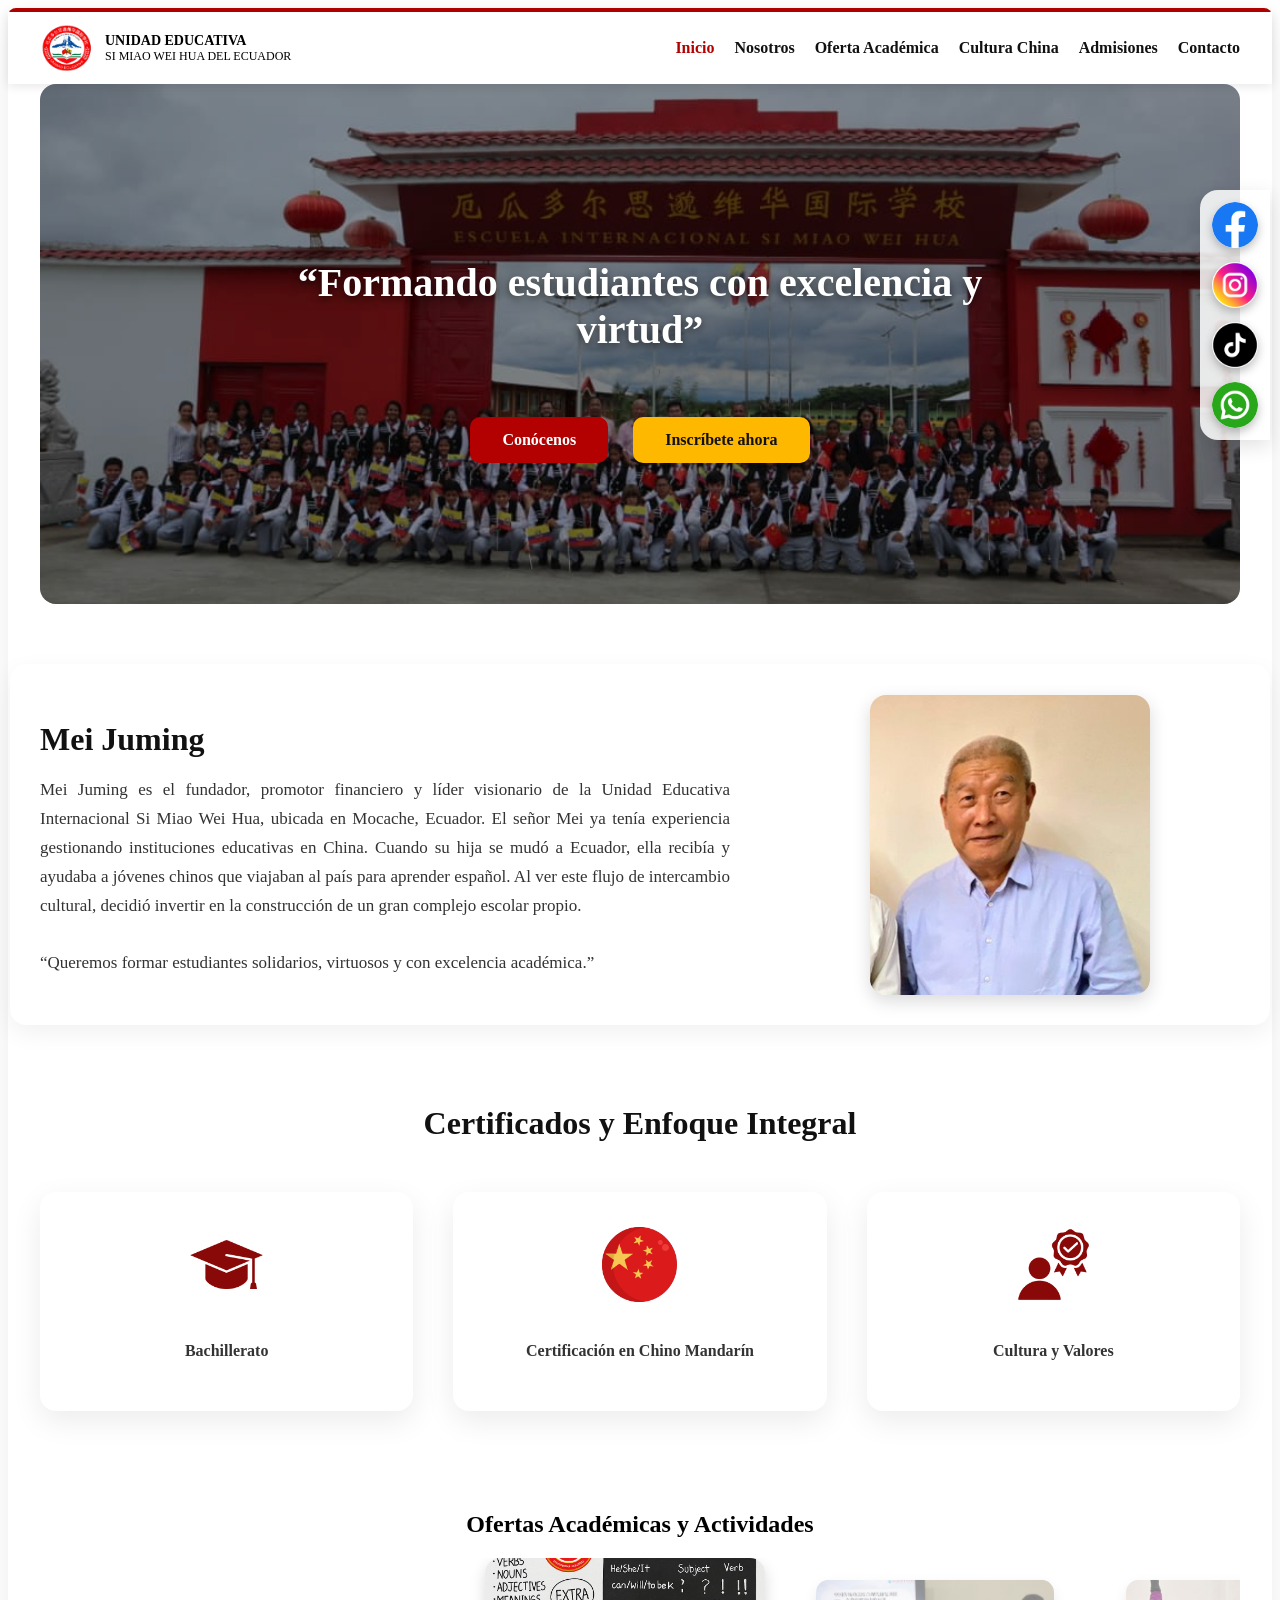
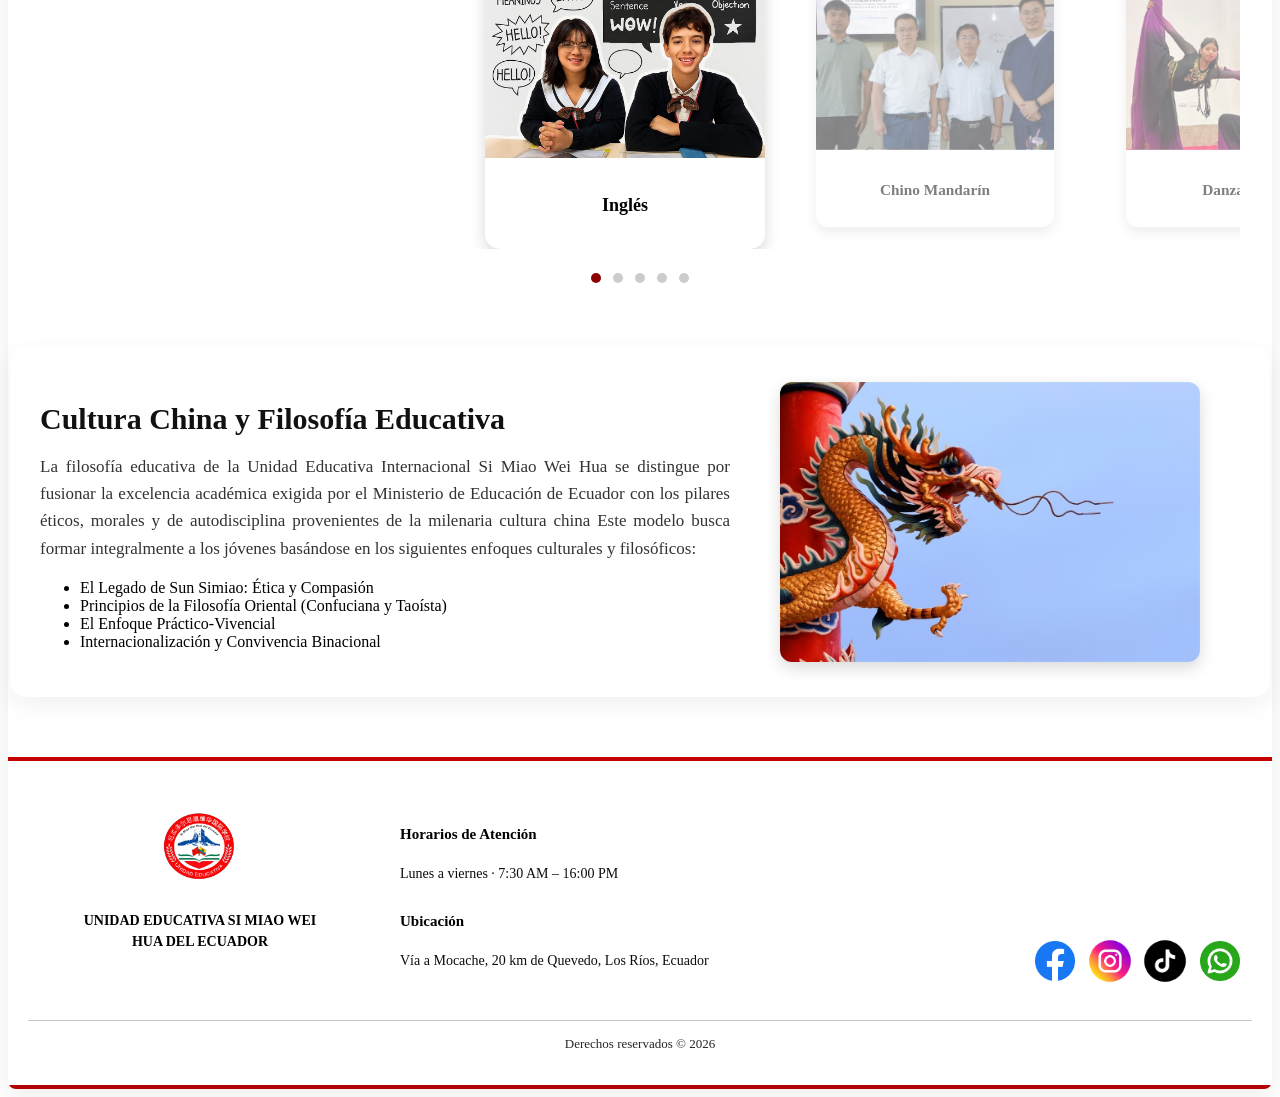
<file: index.html>
<!DOCTYPE html>
<html lang="es">
<head>
    <meta charset="UTF-8">
    <meta name="viewport" content="width=device-width, initial-scale=1.0">

    <title>Unidad Educativa Si Miao Wei Hua del Ecuador</title>

    <!-- ESTILOS -->
    <link rel="stylesheet" href="estilo.css">

    <!-- ICONO -->
    <link rel="icon" href="Imagen/logoSimiao.png" type="image/png">
</head>

<body class="principal">

<div class="marco-oferta">

    <!-- ────────────── HEADER / MENÚ ────────────── -->
    <header class="header">
        <div class="header-container">

           <!-- LOGO -->
            <div class="logotipo">
             <img src="Imagen/logoSimiao.png" alt="Logo Si Miao Wei Hua">
               <div class="logotxt">
                  <h2>UNIDAD EDUCATIVA</h2>
                  <p>SI MIAO WEI HUA DEL ECUADOR</p>
               </div>
            </div>

              <!-- BOTÓN HAMBURGUESA (solo móvil) -->
              <button class="menu-toggle" onclick="toggleMenu()">☰</button>
    
              <!-- MENÚ -->
            <nav class="menu" id="menu">
               <ul>
                 <li><a href="index.html" class="active">Inicio</a></li>
                 <li><a href="nosotros.html">Nosotros</a></li>
                 <li><a href="OfertasAcademicas.html">Oferta Académica</a></li>
                 <li><a href="culturaChina.html">Cultura China</a></li>
                 <li><a href="Admision.html">Admisiones</a></li>
                 <li><a href="contacto.html">Contacto</a></li>
               </ul>
            </nav>

        </div>
    </header>


    <!-- ────────────── ICONOS FLOTANTES ────────────── -->
    <div class="social">
        <a href="https://www.facebook.com/ue.simiaoweihua.1" target="_blank">
            <img src="Boceto/Logos/facebook1.png" alt="Facebook">
        </a>
        <a href="https://www.instagram.com/smwh.ecuador/" target="_blank">
            <img src="Boceto/Logos/instagram1.png" alt="Instagram">
        </a>
        <a href="https://www.tiktok.com/@smwh.ecuador" target="_blank">
            <img src="Boceto/Logos/tiktok1.png" alt="TikTok">
        </a>
        <a href="https://wa.me/593XXXXXXXXX"
           class="whatsapp"
            target="_blank">
            <img src="Boceto/Logos/whatsapp1.png">
        </a>
    </div>

    <!-- ────────────── HERO / PORTADA ────────────── -->
    <section class="hero">
        <img src="Imagen/img_general.jpg" alt="Portada" class="hero-img">

        <div class="hero-text">
            <h1>“Formando estudiantes con excelencia y virtud”</h1>

            <div class="hero-buttons">
                <a href="nosotros.html" class="btn rojo">Conócenos</a>
                <a href="Admision.html#formulario" class="btn amarillo">Inscríbete ahora</a>
            </div>
        </div>
    </section>

    <!-- ────────────── MENSAJE INSTITUCIONAL ────────────── -->
    <section class="container">
        <div class="text">
            <h2>Mei Juming</h2>
            <p>
                    Mei Juming es el fundador, 
                promotor financiero y líder visionario de la Unidad Educativa Internacional 
                Si Miao Wei Hua, ubicada en Mocache, Ecuador. 
                 El señor Mei ya tenía experiencia gestionando instituciones educativas en China. 
                 Cuando su hija se mudó a Ecuador, ella recibía y ayudaba a jóvenes chinos que 
                 viajaban al país para aprender español. Al ver este flujo de intercambio cultural, 
                 decidió invertir en la construcción de un gran complejo escolar propio.     
                 
                <br><br>
                “Queremos formar estudiantes solidarios, virtuosos y con excelencia académica.”
            </p>
        </div>

        <img src="Boceto/Imagenes/señorMei.png" alt="Mei Juming" class="img-circle">
    </section>

    <!-- ────────────── CERTIFICACIONES ────────────── -->
    <section class="Certificados">
        <h2>Certificados y Enfoque Integral</h2>

        <div class="cert-grid">
            <div class="card">
                <img src="Boceto/Logos/graduacion.png" alt="">
                <p>Bachillerato</p>
            </div>

            <div class="card">
                <img src="Boceto/Logos/china.png" alt="">
                <p>Certificación en Chino Mandarín</p>
            </div>

            <div class="card">
                <img src="Boceto/Logos/distintivo.png" alt="">
                <p>Cultura y Valores</p>
            </div>
        </div>
    </section>

    <!-- ────────────── OFERTAS ACADÉMICAS (CARRUSEL) ────────────── -->
    <section class="containerO">
        <h2>Ofertas Académicas y Actividades</h2>

        <div class="carousel-container">
            <div class="ofertas">

                <div class="oferta-card">
                    <img src="Boceto/Imagenes/Ingles.jpg" alt="Programa de Inglés">
                    <h3>Inglés</h3>
                </div>

                <div class="oferta-card">
                    <img src="Boceto/Imagenes/Chino_mandarin.jpg" alt="Programa de Mandarin">
                    <h3>Chino Mandarín</h3>
                </div>

                <div class="oferta-card">
                    <img src="Boceto/Imagenes/Danza.jpg" alt="Programa de Danza">
                    <h3>Danza China</h3>
                </div>

                <div class="oferta-card">
                    <img src="Boceto/Imagenes/Deporte.jpg" alt="Programa de Deporte">
                    <h3>Deportes</h3>
                </div>

                <div class="oferta-card">
                    <img src="Boceto/Imagenes/Cultura_y_valores.jpg" alt="Programa de ">
                    <h3>Cultura y Valores</h3>
                </div>

            </div>
        </div>

        <div class="dots"></div>
    </section>

    <!-- ────────────── CULTURA CHINA ────────────── -->
    <section class="container texto-imagen">
        <div class="text">
            <h2>Cultura China y Filosofía Educativa</h2>
            <p>
                La filosofía educativa de la Unidad Educativa Internacional Si Miao 
                Wei Hua se distingue por fusionar la excelencia académica exigida por 
                el Ministerio de Educación de Ecuador con los pilares éticos, morales y
                 de autodisciplina provenientes de la milenaria cultura china Este modelo busca 
                 formar integralmente a los jóvenes basándose en los siguientes enfoques 
                 culturales y filosóficos:
                 
            </p>
            <ul>
                <li>El Legado de Sun Simiao: Ética y Compasión</li>
                <li>Principios de la Filosofía Oriental (Confuciana y Taoísta)</li>
                <li>El Enfoque Práctico-Vivencial</li>
                <li>Internacionalización y Convivencia Binacional</li>
            </ul>
        </div>

        <img src="Imagen/culturaChina.jpeg" alt="Cultura China" class="img-square">
    </section>

    <!-- ────────────── FOOTER ────────────── -->
    <footer class="footer">

        <div class="footer-container">

            <div class="footer-logo">
                <img src="Imagen/logoSimiao.png" alt="Logo">
                <p>UNIDAD EDUCATIVA SI MIAO WEI HUA DEL ECUADOR</p>
            </div>

            <div class="footer-info">
                <h4>Horarios de Atención</h4>
                <p>Lunes a viernes · 7:30 AM – 16:00 PM</p>

                <h4>Ubicación</h4>
                <p>Vía a Mocache, 20 km de Quevedo, Los Ríos, Ecuador</p>
            </div>

            <div class="footer-social">
                <a href="https://www.facebook.com/ue.simiaoweihua.1"><img src="Boceto/Logos/facebook1.png"></a>
                <a href="https://www.instagram.com/smwh.ecuador/"><img src="Boceto/Logos/instagram1.png"></a>
                <a href="https://www.tiktok.com/@smwh.ecuador"><img src="Boceto/Logos/tiktok1.png"></a>
                <a href="https://www.facebook.com/ue.simiaoweihua.1"><img src="Boceto/Logos/whatsapp1.png"></a>
           
            </div>

        </div>

        <p class="copy">Derechos reservados © 2026</p>
    </footer>

</div>

<!-- ────────────── Llamando al JS ────────────── -->
<script src="js_main.js"></script>



</body>
</html>
</file>
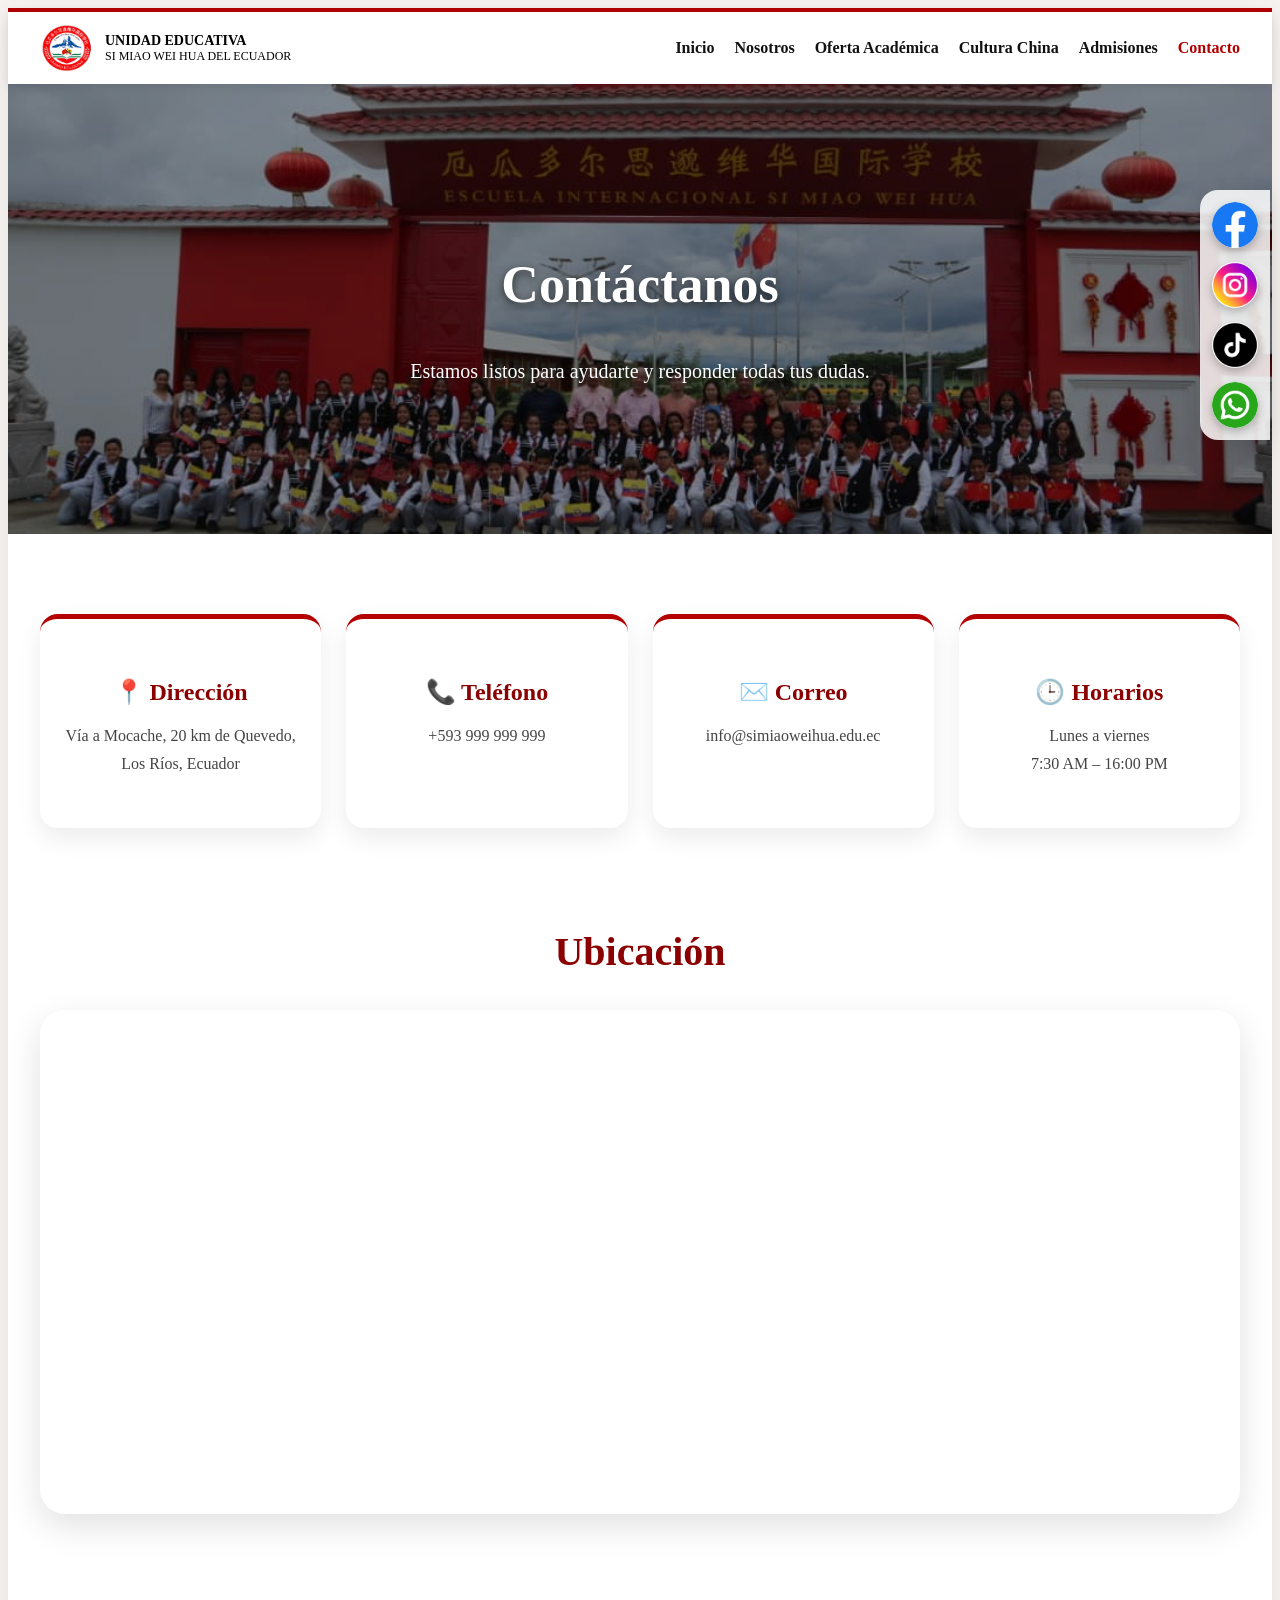
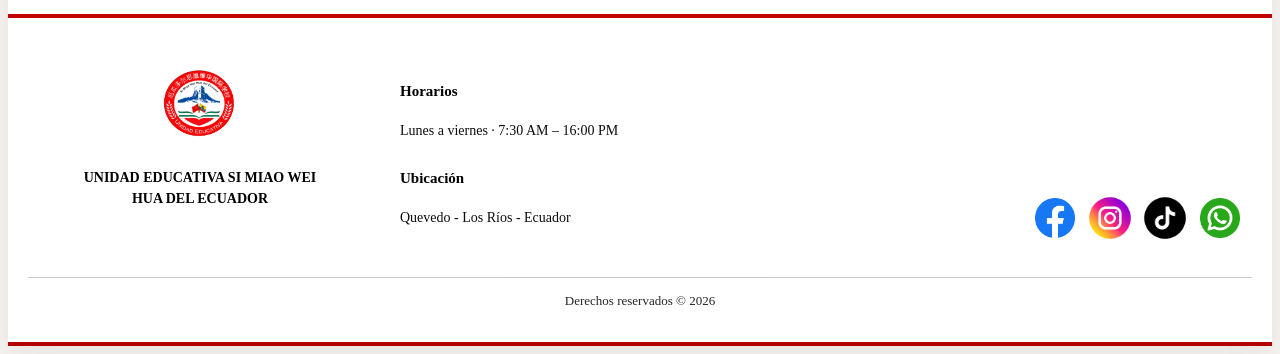
<file: contacto.html>
<!DOCTYPE html>
<html lang="es">
<head>

    <meta charset="UTF-8">
    <meta name="viewport" content="width=device-width, initial-scale=1.0">

    <title>Contacto | Si Miao Wei Hua</title>

    <!-- CSS -->
    <link rel="stylesheet" href="estilo.css">

    <!-- ICONO -->
    <link rel="icon" href="Imagen/logoSimiao.png">

</head>

<body class="contacto-body">

<div class="marco-contacto">

    <!-- ================= HEADER ================= -->
    <header class="header">

        <div class="header-container">

            <!-- LOGO -->
            <div class="logotipo">

                <img src="Imagen/logoSimiao.png" alt="Logo">

                <div class="logotxt">
                    <h2>UNIDAD EDUCATIVA</h2>
                    <p>SI MIAO WEI HUA DEL ECUADOR</p>
                </div>

            </div>

            <!-- BOTÓN -->
            <button class="menu-toggle" onclick="toggleMenu()">☰</button>

            <!-- MENÚ -->
            <nav class="menu" id="menu">

                <ul>
                    <li><a href="index.html">Inicio</a></li>
                    <li><a href="nosotros.html">Nosotros</a></li>
                    <li><a href="OfertasAcademicas.html">Oferta Académica</a></li>
                    <li><a href="culturaChina.html">Cultura China</a></li>
                    <li><a href="Admision.html">Admisiones</a></li>
                    <li><a href="contacto.html" class="active">Contacto</a></li>
                </ul>

            </nav>

        </div>

    </header>

     <!-- ───────── REDES SOCIALES ───────── -->
<div class="social">

    <a href="https://www.facebook.com/ue.simiaoweihua.1" target="_blank">
        <img src="Boceto/Logos/facebook1.png" alt="Facebook">
    </a>

    <a href="https://www.instagram.com/smwh.ecuador/" target="_blank">
        <img src="Boceto/Logos/instagram1.png" alt="Instagram">
    </a>

    <a href="https://www.tiktok.com/@smwh.ecuador" target="_blank">
        <img src="Boceto/Logos/tiktok1.png" alt="TikTok">
    </a>

   <a href="https://wa.me/593XXXXXXXXX"
           class="whatsapp"
            target="_blank">
            <img src="Boceto/Logos/whatsapp1.png">
        </a>

</div>

    <!-- ================= HERO ================= -->
    <section class="hero-contacto">

        <img src="Imagen/img_general.jpg" alt="">

        <div class="overlay"></div>

        <div class="hero-text">

            <h1>Contáctanos</h1>

            <p>
                Estamos listos para ayudarte y responder
                todas tus dudas.
            </p>

        </div>

    </section>

    <!-- ================= INFORMACIÓN ================= -->
    <section class="contacto-info">

        <div class="info-card-contacto">

            <h3>📍 Dirección</h3>

            <p>
                Vía a Mocache, 20 km de Quevedo,
                Los Ríos, Ecuador
            </p>

        </div>

        <div class="info-card-contacto">

            <h3>📞 Teléfono</h3>

            <p>+593 999 999 999</p>

        </div>

        <div class="info-card-contacto">

            <h3>✉️ Correo</h3>

            <p>info@simiaoweihua.edu.ec</p>

        </div>

        <div class="info-card-contacto">

            <h3>🕒 Horarios</h3>

            <p>
                Lunes a viernes<br>
                7:30 AM – 16:00 PM
            </p>

        </div>

    </section>


    <!-- ================= MAPA ================= -->
    <section class="mapa-section">

        <h2>Ubicación</h2>

        <div class="mapa-container">

           <iframe
                 src="https://www.google.com/maps/embed?pb=!1m18!1m12!1m3!1d3287.797257227914!2d-79.51805622602659!3d-1.1701721355081576!2m3!1f0!2f0!3f0!3m2!1i1024!2i768!4f13.1!3m3!1m2!1s0x902b57cf6682cfb1%3A0x2f2a8da8bc87c730!2sUnidad%20Educativa%20Internacional%20Si%20Miao%20Wei%20Hua!5e1!3m2!1ses-419!2sec!4v1779069157954!5m2!1ses-419!2sec"
                allowfullscreen=""
                loading="lazy"
                referrerpolicy="no-referrer-when-downgrade">
            </iframe>

        </div>

    </section>

    <!-- ================= FOOTER ================= -->
    <footer class="footer">

        <div class="footer-container">

            <div class="footer-logo">

                <img src="Imagen/logoSimiao.png">

                <p>
                    UNIDAD EDUCATIVA
                    SI MIAO WEI HUA DEL ECUADOR
                </p>

            </div>

            <div class="footer-info">

                <h4>Horarios</h4>

                <p>
                    Lunes a viernes ·
                    7:30 AM – 16:00 PM
                </p>

                <h4>Ubicación</h4>

                <p>
                    Quevedo - Los Ríos - Ecuador
                </p>

            </div>

            <div class="footer-social">

                <a href="#">
                    <img src="Boceto/Logos/facebook1.png">
                </a>

                <a href="#">
                    <img src="Boceto/Logos/instagram1.png">
                </a>

                <a href="#">
                    <img src="Boceto/Logos/tiktok1.png">
                </a>

                <a href="#">
                    <img src="Boceto/Logos/whatsapp1.png">
                </a>

            </div>

        </div>

        <p class="copy">
            Derechos reservados © 2026
        </p>

    </footer>

</div>

<script src="js_main.js"></script>

</body>
</html>
</file>
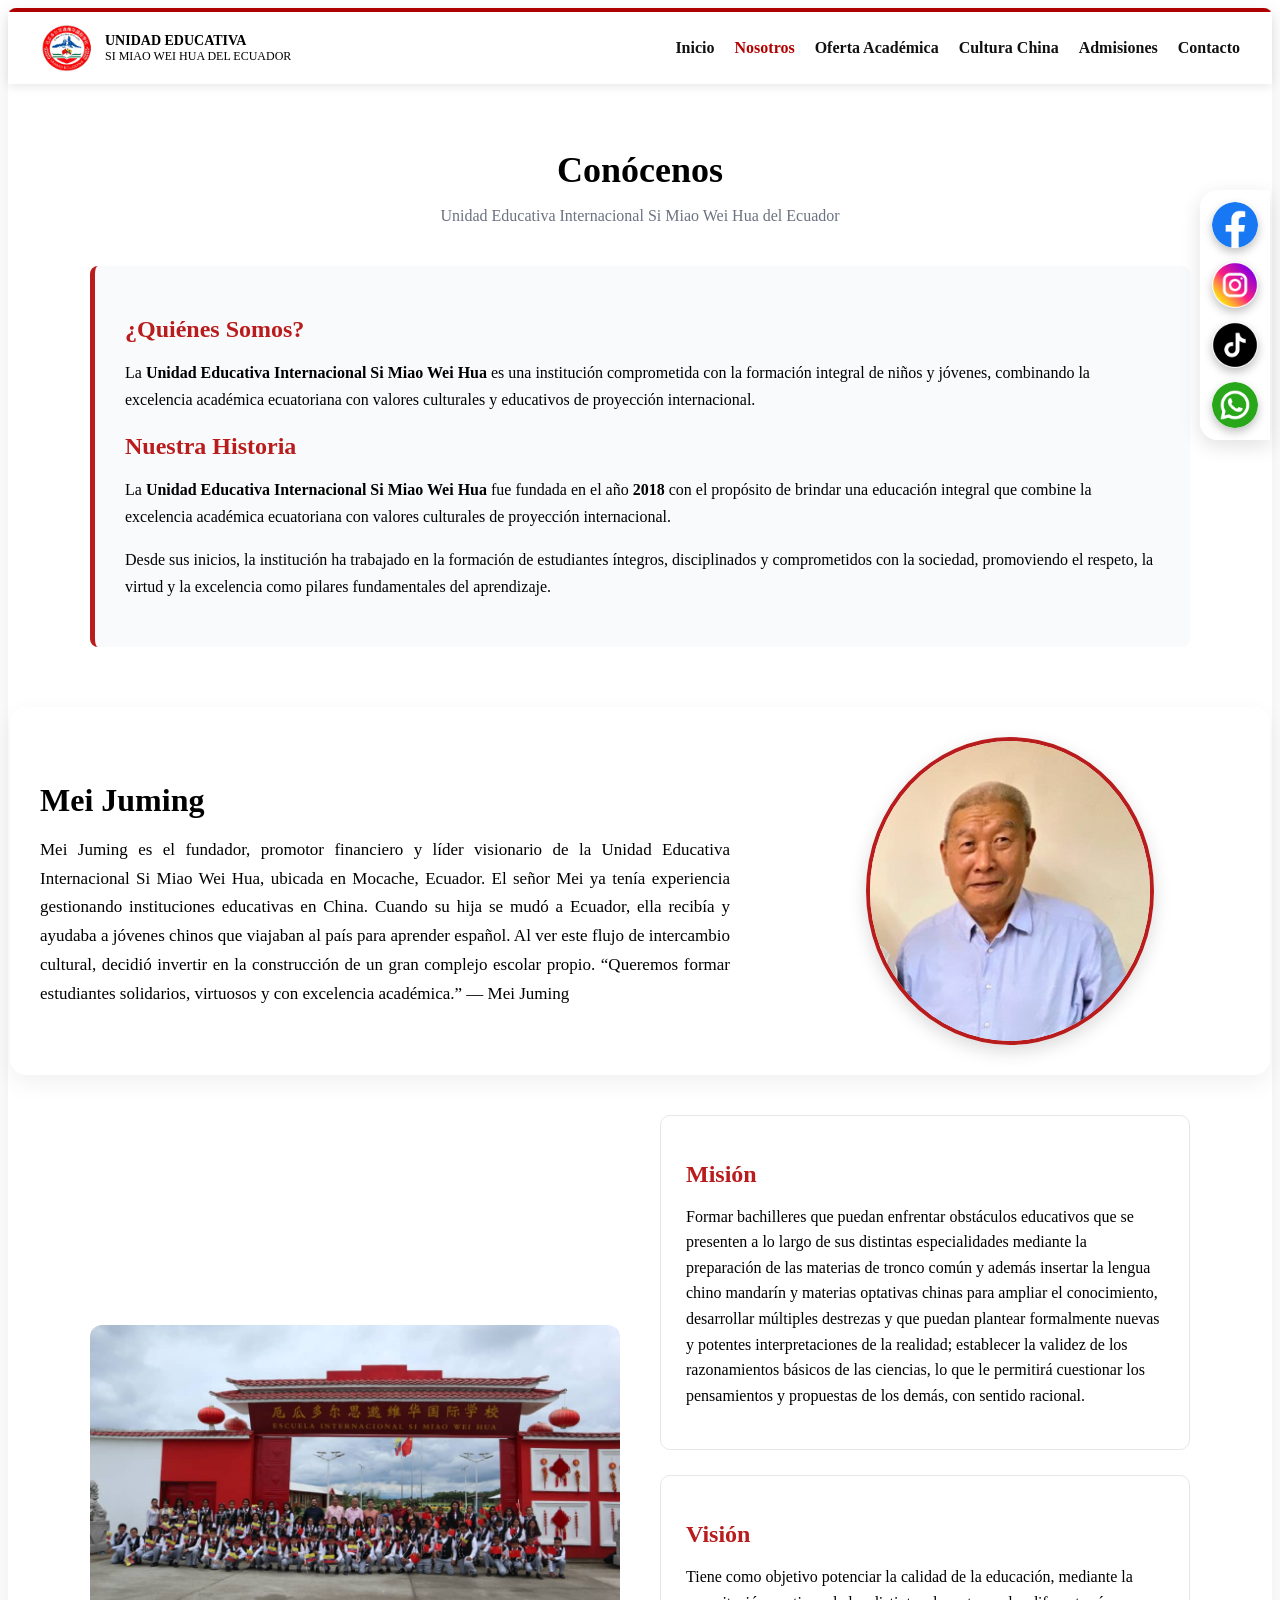
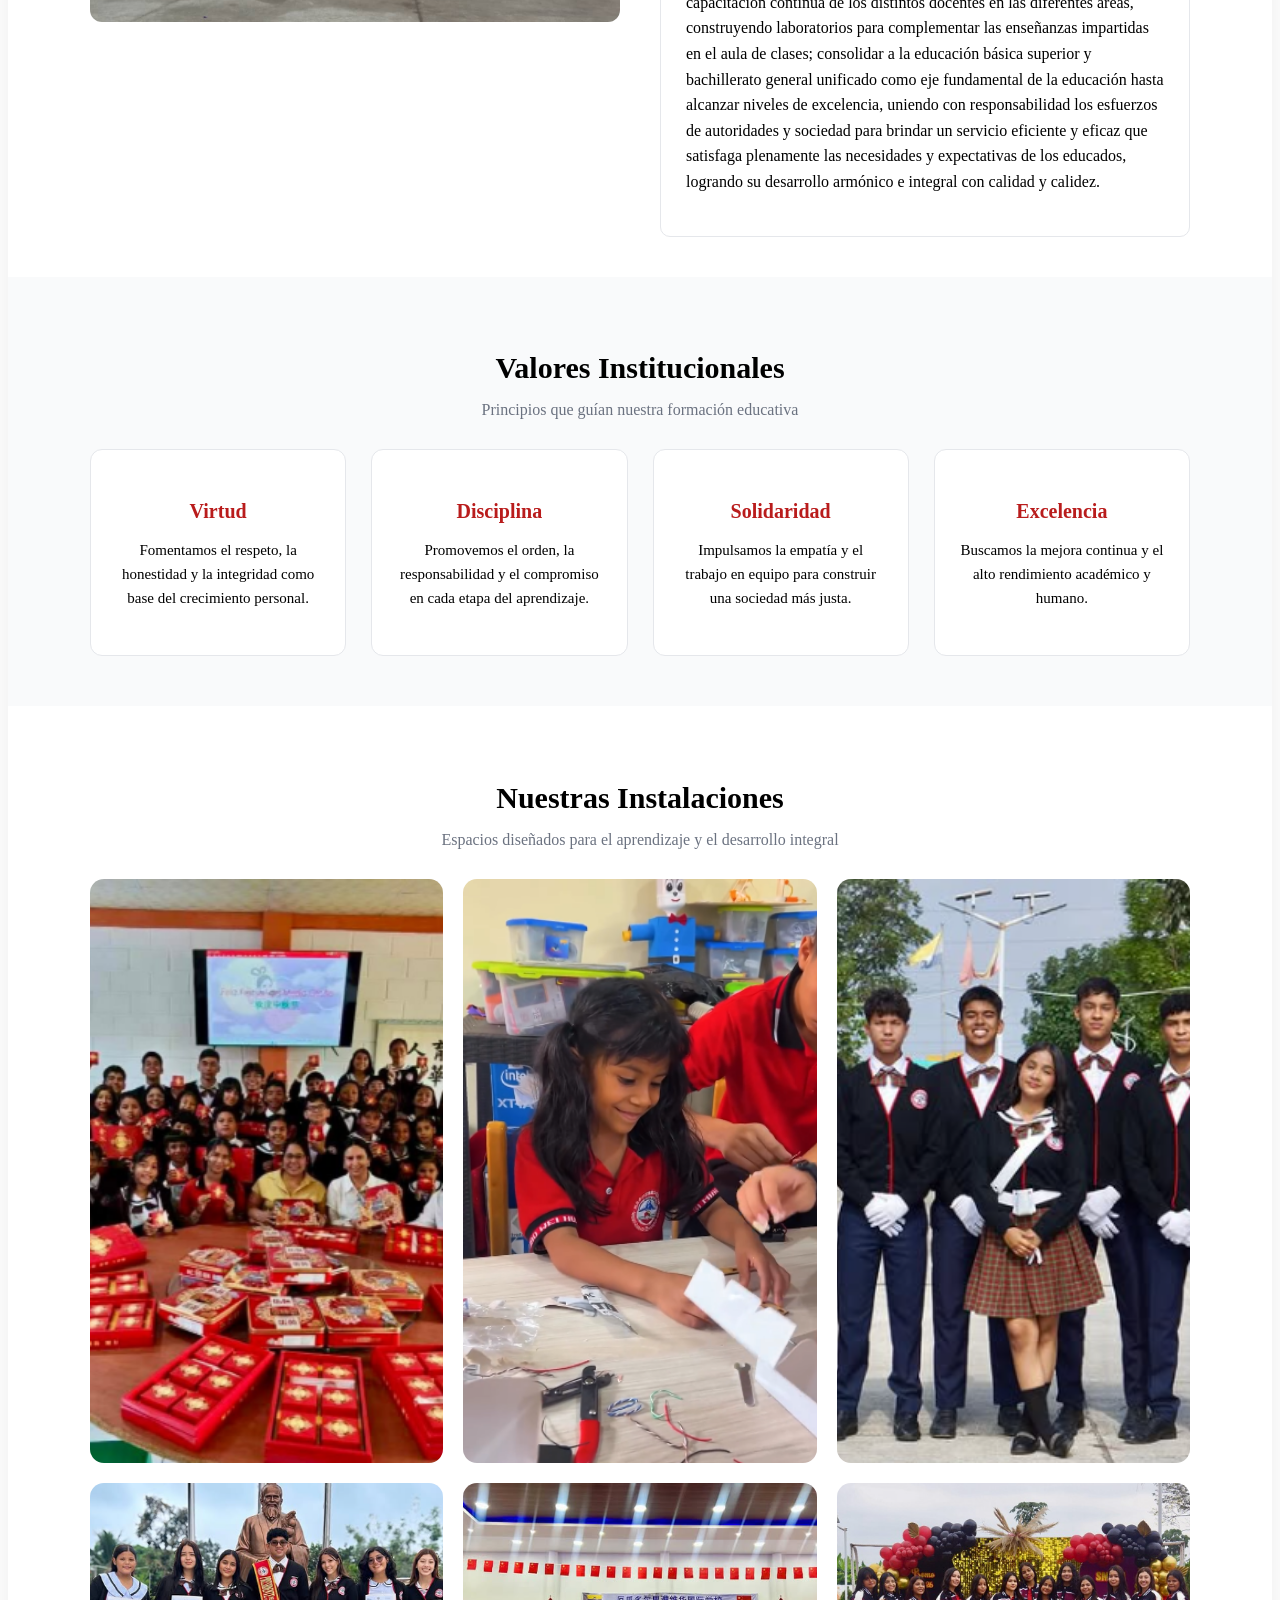
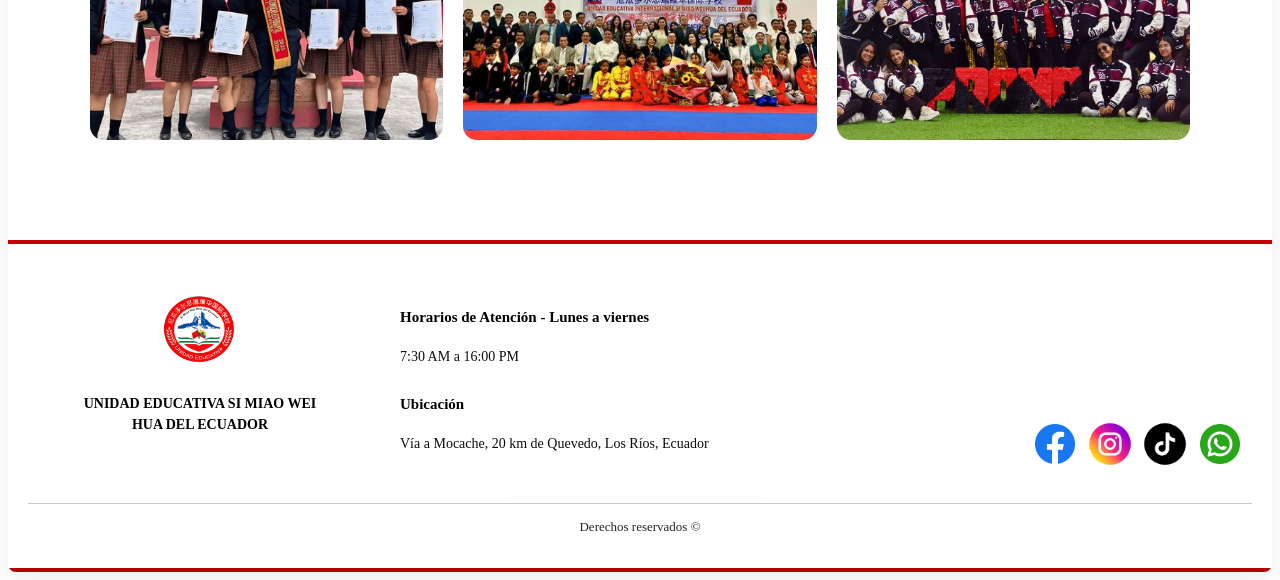
<file: nosotros.html>
<!DOCTYPE html>

<html lang="es">
<head>
    <meta charset="UTF-8">
    <meta name="viewport" content="width=device-width, initial-scale=1.0">
    <!-- ESTILOS -->
    <link rel="stylesheet" href="estilo.css">
     <!-- ICONO -->
    <link rel="icon" href="Imagen/logoSimiao.png" type="Imagen/x-icon">
    <title>Nosotros | Si Miao Wei Hua</title>
</head>

<body class="nosotros">

<div class="marco-oferta">

    <!-- ────────────── MENÚ PRINCIPAL ────────────── -->
     <header class="header">
        <div class="header-container">

           <!-- LOGO -->
            <div class="logotipo">
             <img src="Imagen/logoSimiao.png" alt="Logo Si Miao Wei Hua">
               <div class="logotxt">
                  <h2>UNIDAD EDUCATIVA</h2>
                  <p>SI MIAO WEI HUA DEL ECUADOR</p>
               </div>
            </div>

              <!-- BOTÓN HAMBURGUESA (solo móvil) -->
              <button class="menu-toggle" onclick="toggleMenu()">☰</button>
    
              <!-- MENÚ -->
            <nav class="menu" id="menu">
               <ul>
                 <li><a href="index.html">Inicio</a></li>
                 <li><a href="nosotros.html" class="active">Nosotros</a></li>
                 <li><a href="OfertasAcademicas.html">Oferta Académica</a></li>
                 <li><a href="culturaChina.html">Cultura China</a></li>
                 <li><a href="Admision.html">Admisiones</a></li>
                 <li><a href="contacto.html">Contacto</a></li>
               </ul>
            </nav>

        </div>
     </header>

        <!-- ICONOS FLOTANTES -->
    <div class="social">
        <a href="https://www.facebook.com/ue.simiaoweihua.1" target="_blank" class="facebook">
            <img src="Boceto/Logos/facebook1.png" alt="Facebook">
        </a>

        <a href="https://www.instagram.com/smwh.ecuador/" target="_blank" class="facebook">
            <img src="Boceto/Logos/instagram1.png" alt="instagram">
        </a>

        <a href="https://www.tiktok.com/@smwh.ecuador" target="_blank" class="facebook">
            <img src="Boceto/Logos/tiktok1.png" alt="tiktok">
        </a>

        <a href="https://wa.me/593XXXXXXXXX"
           class="whatsapp"
            target="_blank">
            <img src="Boceto/Logos/whatsapp1.png">
        </a>
    </div>
     <!-- ────────────── CONTENIDO ────────────── -->

          <header class="titulo">
              <h1>Conócenos</h1>
              <p>Unidad Educativa Internacional Si Miao Wei Hua del Ecuador</p>
          </header>

         <section class="infoconocenos">
              <div class="section-conoce">

                      <h2>¿Quiénes Somos?</h2>
                      <p>
                         La <strong>Unidad Educativa Internacional Si Miao Wei Hua</strong> es una institución comprometida con la formación integral de niños y jóvenes,
                         combinando la excelencia académica ecuatoriana con valores culturales y educativos de proyección internacional.
                      </p>
                      <h2>Nuestra Historia</h2>
                <p>
                  La <strong>Unidad Educativa Internacional Si Miao Wei Hua</strong> fue fundada en el año
                   <strong>2018</strong> con el propósito de brindar una educación integral que combine
                  la excelencia académica ecuatoriana con valores culturales de proyección internacional.
                </p>

                <p>
                  Desde sus inicios, la institución ha trabajado en la formación de estudiantes íntegros,
                 disciplinados y comprometidos con la sociedad, promoviendo el respeto, la virtud y la
                 excelencia como pilares fundamentales del aprendizaje.
                 </p>
        
                </div>
         </section>
                     
     <section class="container">
            <div class="text">
                 <h2>Mei Juming</h2>
                 <p>
                Mei Juming es el fundador, 
                promotor financiero y líder visionario de la Unidad Educativa Internacional 
                Si Miao Wei Hua, ubicada en Mocache, Ecuador. 
                 El señor Mei ya tenía experiencia gestionando instituciones educativas en China. 
                 Cuando su hija se mudó a Ecuador, ella recibía y ayudaba a jóvenes chinos que 
                 viajaban al país para aprender español. Al ver este flujo de intercambio cultural, 
                 decidió invertir en la construcción de un gran complejo escolar propio.     
                “Queremos formar estudiantes solidarios, virtuosos y con excelencia académica.” — Mei Juming    
                 </p>
          </div>

                 <img src="Boceto/Imagenes/señorMei.png" class="img-circle">
       </section>
       

    <section class="present-conoc">
        
        <div class="img-col">
            <img src="Imagen/img_general.jpg" class="img-con">
        </div>
        
        <div class="section-valores">

            <div class="mision-vision">
                <h2>Misión</h2>
                <p>Formar bachilleres que puedan enfrentar obstáculos educativos que se presenten a lo largo de sus distintas 
                    especialidades mediante la preparación de las materias de tronco común y además insertar la lengua chino mandarín y 
                    materias optativas chinas para ampliar el conocimiento, desarrollar múltiples destrezas y que puedan plantear formalmente 
                    nuevas y potentes interpretaciones de la realidad; establecer la validez de los razonamientos básicos de las ciencias, lo
                     que le permitirá cuestionar los pensamientos y propuestas de los demás, con sentido racional.   </p>
            </div>

            <div class="mision-vision">
                <h2>Visión</h2>
                <p>Tiene como objetivo potenciar la calidad de la educación, mediante la capacitación continua de los distintos docentes en las diferentes
                     áreas, construyendo laboratorios para complementar las enseñanzas impartidas en el aula de clases; consolidar a la educación básica superior 
                     y bachillerato general unificado como eje fundamental de la educación hasta alcanzar niveles de excelencia, uniendo con responsabilidad los 
                     esfuerzos de autoridades y sociedad para brindar un servicio eficiente y eficaz que satisfaga plenamente las necesidades y expectativas de los
                      educados, logrando su desarrollo armónico e integral con calidad y calidez.   </p>
            </div>

        </div>
        
    </section>
          <!-- ────────────── VALORES INSTITUCIONALES ────────────── -->
    <section class="valores">
        <div class="valores-container">
                <header class="valores-titulo">
                    <h2>Valores Institucionales</h2>
                    <p>Principios que guían nuestra formación educativa</p>
                </header>

                <div class="valores-grid">
                    <div class="valor-card">
                        <h3>Virtud</h3>
                        <p>Fomentamos el respeto, la honestidad y la integridad como base del crecimiento personal.</p>
                    </div>

                     <div class="valor-card">
                        <h3>Disciplina</h3>
                        <p>Promovemos el orden, la responsabilidad y el compromiso en cada etapa del aprendizaje.</p>
                     </div>

                    <div class="valor-card">
                        <h3>Solidaridad</h3>
                        <p>Impulsamos la empatía y el trabajo en equipo para construir una sociedad más justa.</p>
                    </div>

                    <div class="valor-card">
                        <h3>Excelencia</h3>
                        <p>Buscamos la mejora continua y el alto rendimiento académico y humano.</p>
                    </div>

                 </div>

        </div>
    </section>
       <!-- ────────────── GALERÍA DE INSTALACIONES ────────────── -->
<section class="galeria">
    <div class="galeria-container">

        <header class="galeria-titulo">
            <h2>Nuestras Instalaciones</h2>
            <p>Espacios diseñados para el aprendizaje y el desarrollo integral</p>
        </header>

        <div class="galeria-grid">

            <div class="galeria-item">
                <img src="Boceto/Imagenes/img1.PNG" alt="Aula de clases">
            </div>

            <div class="galeria-item">
                <img src="Boceto/Imagenes/img01.PNG" alt="Laboratorio educativo">
            </div>

            <div class="galeria-item">
                <img src="Boceto/Imagenes/img4.PNG" alt="Patio escolar">
            </div>

            <div class="galeria-item">
                <img src="Boceto/Imagenes/img9.PNG" alt="Biblioteca">
            </div>

            <div class="galeria-item">
                <img src="Boceto/Imagenes/img02.PNG" alt="Eventos institucionales">
            </div>

            <div class="galeria-item">
                <img src="Boceto/Imagenes/img8.PNG" alt="Área deportiva">
            </div>

        </div>
    </div>
</section>

 

      <!-- ────────────── FOOTER ────────────── -->
     <footer class="footer">

        <div class="footer-container">

            <div class="footer-logo">
                <img src="Imagen/logoSimiao.png">
                <p>UNIDAD EDUCATIVA SI MIAO WEI HUA DEL ECUADOR</p>
            </div>

            <div class="footer-info">
                <h4>Horarios de Atención - Lunes a viernes</h4>
                <p>7:30 AM a 16:00 PM</p>
                <h4>Ubicación</h4>
                <p>Vía a Mocache, 20 km de Quevedo, Los Ríos, Ecuador</p>
            </div>

            <div class="footer-social">
                <a href="https://www.facebook.com/ue.simiaoweihua.1" target="_blank" class="facebook">
                    <img src="Boceto/Logos/facebook1.png" alt="Facebook">
                </a>

                <a href="https://www.instagram.com/smwh.ecuador/" target="_blank" class="facebook">
                    <img src="Boceto/Logos/instagram1.png" alt="instagram">
                </a>

                <a href="https://www.tiktok.com/@smwh.ecuador" target="_blank" class="facebook">
                    <img src="Boceto/Logos/tiktok1.png" alt="tiktok">
                </a>

                <a href="https://www.facebook.com/ue.simiaoweihua.1" target="_blank" class="facebook">
                    <img src="Boceto/Logos/whatsapp1.png" alt="whatsapp">
                </a>
            </div>
        </div>

        <p class="copy">Derechos reservados ©</p>
    </footer>

  
</div>
        <script src="js_main.js"></script>

</body>
</html>
</file>
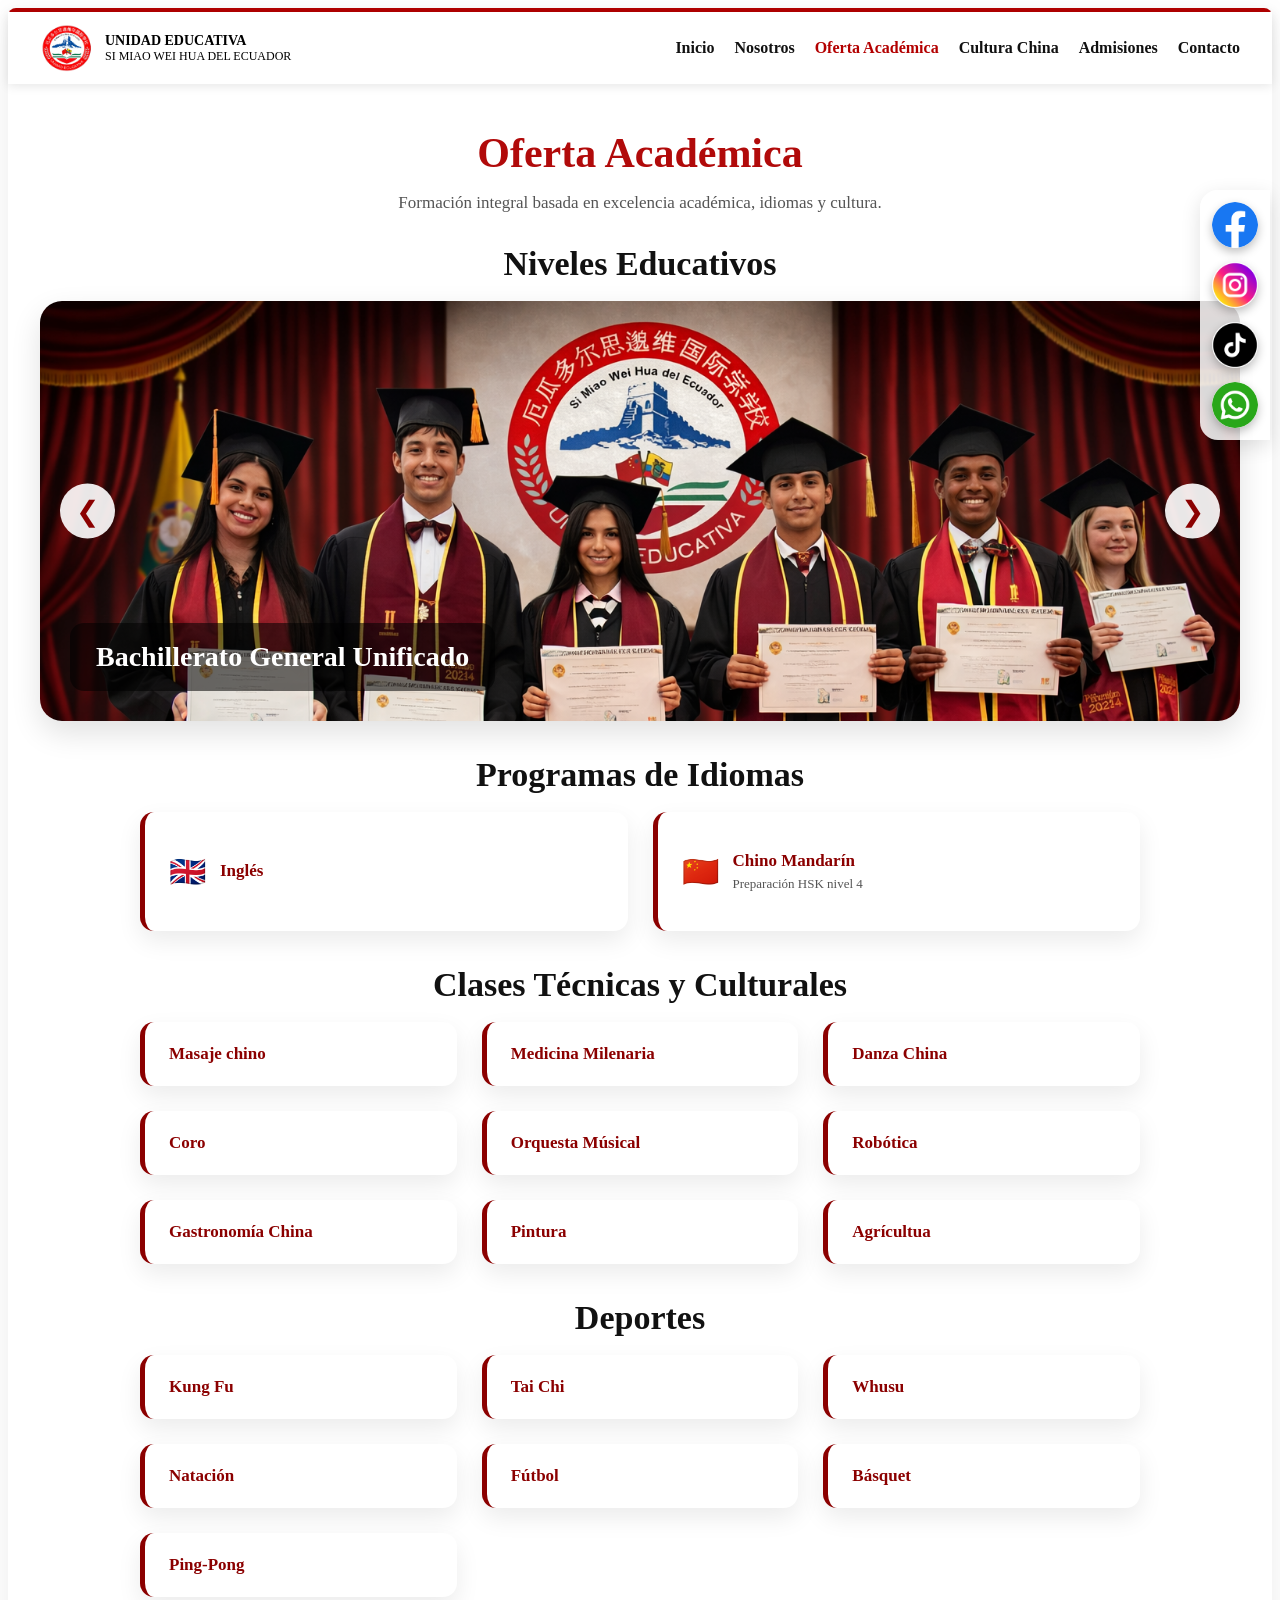
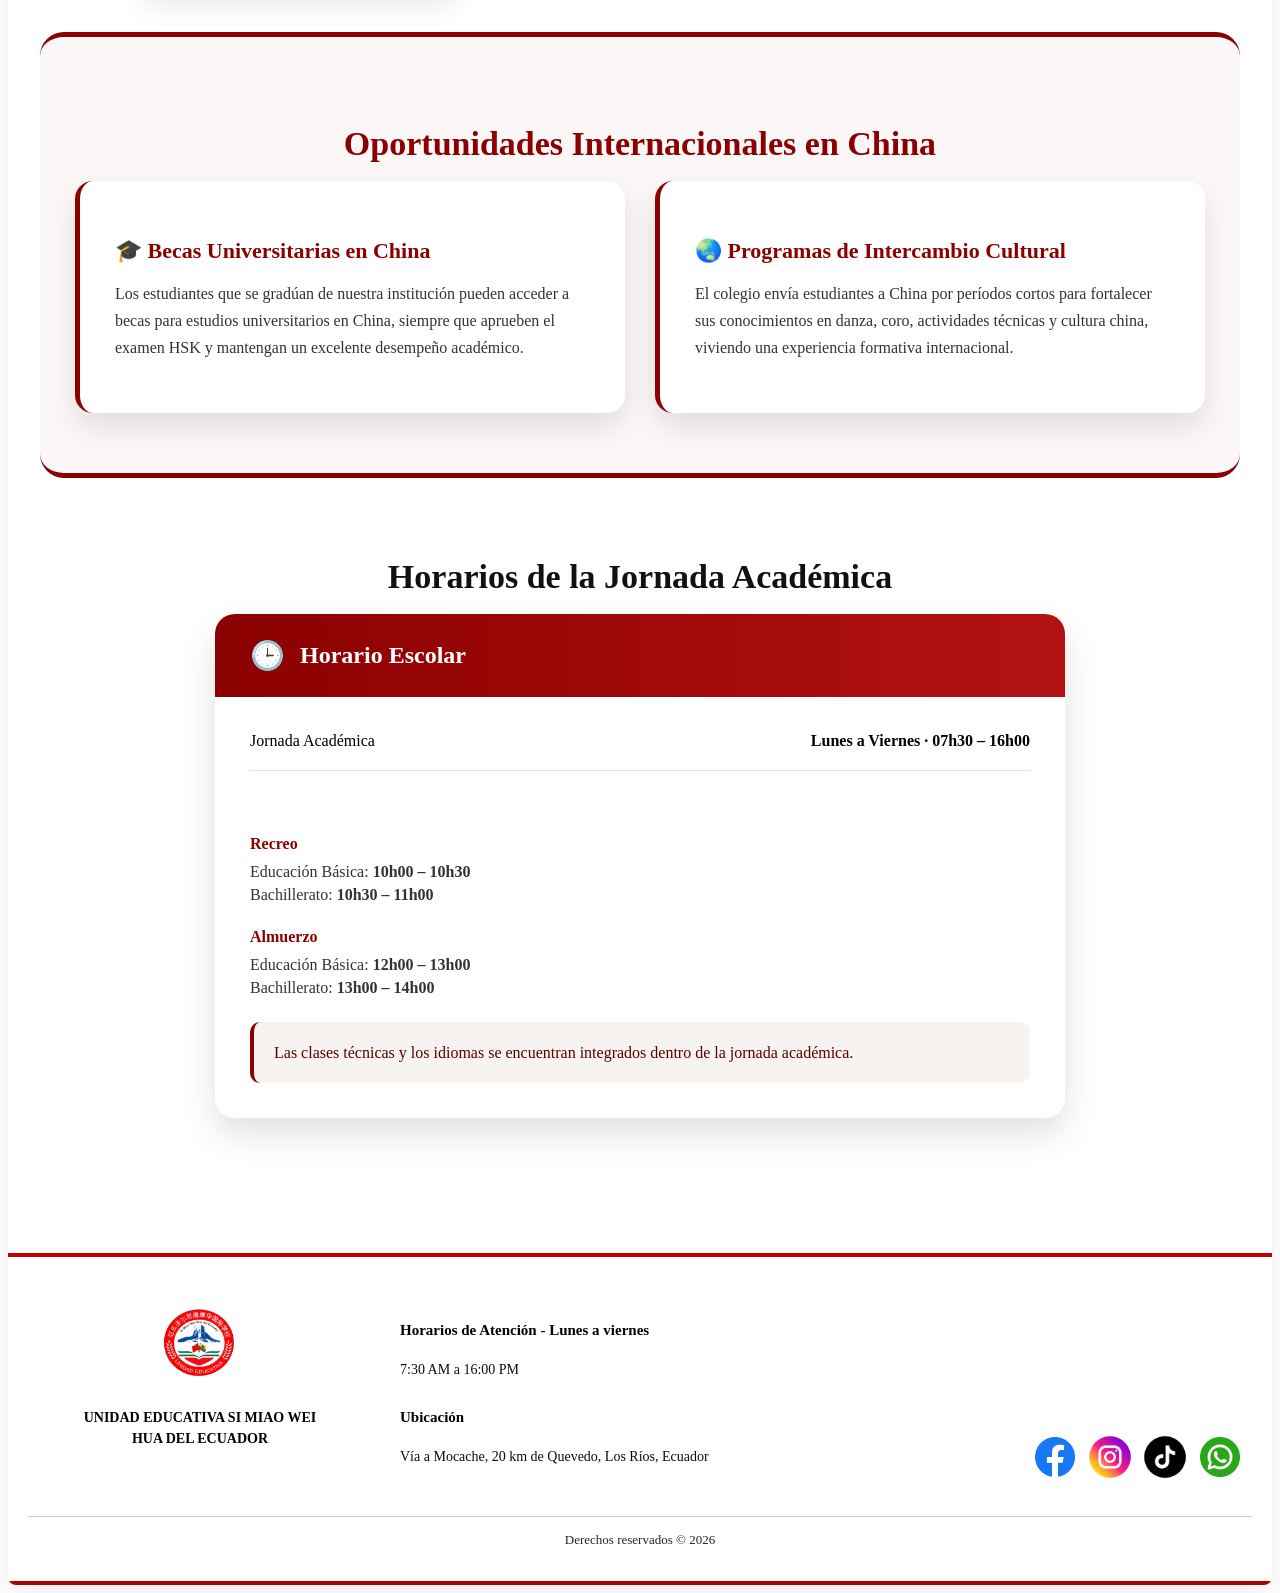
<file: OfertasAcademicas.html>
<!DOCTYPE html>
<html lang="es">
<head>
    <meta charset="UTF-8">
   <link rel="icon" href="Imagen/logoSimiao.png" type="Imagen/x-icon">
  <title>Oferta Académica | Si Miao Wei Hua</title>
  <meta name="viewport" content="width=device-width, initial-scale=1.0">
  <!--Tipo de letra-->
 <link href="https://fonts.googleapis.com/css2?family=Montserrat:wght@500;600;700&family=Roboto:wght@400;500&display=swap" rel="stylesheet">

  <!-- MISMO CSS DE LA PÁGINA PRINCIPAL -->
  <link rel="stylesheet" href="estilo.css">
  
</head>

<body class="ofertas-academicas">
  
  <!-- ICONOS FLOTANTES -->
    <div class="social">
        <a href="https://www.facebook.com/ue.simiaoweihua.1" target="_blank" class="facebook">
            <img src="Boceto/Logos/facebook1.png" alt="Facebook">
        </a>

        <a href="https://www.instagram.com/smwh.ecuador/" target="_blank" class="facebook">
            <img src="Boceto/Logos/instagram1.png" alt="instagram">
        </a>

        <a href="https://www.tiktok.com/@smwh.ecuador" target="_blank" class="facebook">
            <img src="Boceto/Logos/tiktok1.png" alt="tiktok">
        </a>

        <a href="https://wa.me/593XXXXXXXXX"
           class="whatsapp"
            target="_blank">
            <img src="Boceto/Logos/whatsapp1.png">
        </a>
    </div>
  <div class="marco-oferta">
    <!-- HEADER (COPIADO DEL index.html) -->
<header class="header">
  <div class="header-container ">
   <div class="logotipo">
                <img src="Imagen/logoSimiao.png" alt="Logo">
                <div class="logotxt">
                    <h2>UNIDAD EDUCATIVA</h2>
                    <p>SI MIAO WEI HUA DEL ECUADOR</p>
                </div>
            </div>

       <!-- BOTÓN HAMBURGUESA (solo móvil) -->
              <button class="menu-toggle" onclick="toggleMenu()">☰</button>
    
              <!-- MENÚ -->
            <nav class="menu" id="menu">
               <ul>
                 <li><a href="index.html">Inicio</a></li>
                  <li><a href="nosotros.html">Nosotros</a></li>
                 <li><a href="OfertasAcademicas.html" class="active">Oferta Académica</a></li>
                 <li><a href="culturaChina.html">Cultura China</a></li>
                 <li><a href="Admision.html">Admisiones</a></li>
                 <li><a href="contacto.html">Contacto</a></li>
               </ul>
            </nav>
  </div>
</header>

    <!-- CONTENIDO PRINCIPAL -->

  <main class="container2">

      <section class="page-header">
         <h1>Oferta Académica</h1>
         <p>Formación integral basada en excelencia académica, idiomas y cultura.</p>
      </section>

                <!-- EDUCACIÓN -->
                 <section class="oferta-seccion">
                  <h2>Niveles Educativos</h2>
                  <!-- SLIDER NIVELES EDUCATIVOS -->
                  <div class="slider-niveles">
                    <button class="slider-btn left">&#10094;</button>
                    <div class="slider-imagen">
                      <img src="Boceto/Imagenes/graduados.png" alt="Educación Inicial">
                      <div class="slider-texto">
                        <h3>Bachillerato General Unificado</h3>
                      </div>
                    </div>
                    <button class="slider-btn right">&#10095;</button>
                  </div>

                </section>  
<section class="oferta-seccion">
          <h2>Programas de Idiomas</h2>

    <div class="info-grid">
            <div class="info-card">
                <span>🇬🇧</span>
                <p>Inglés</p>
            </div>
    <div class="info-card">
      <span>🇨🇳</span>
      <p>Chino Mandarín<br><small>Preparación HSK nivel 4</small></p>
    </div>
   </div>
</section>
<section class="oferta-seccion">
  <h2>Clases Técnicas y Culturales</h2>

  <div class="info-grid">
    <div class="info-card">Masaje chino</div>
    <div class="info-card">Medicina Milenaria</div>
    <div class="info-card">Danza China</div>
    <div class="info-card">Coro</div>
    <div class="info-card">Orquesta Músical</div>
    <div class="info-card">Robótica</div>
    <div class="info-card">Gastronomía China</div>
    <div class="info-card">Pintura</div>
    <div class="info-card">Agrícultua</div>
  </div>
</section>
<section class="oferta-seccion">
  <h2>Deportes</h2>

  <div class="info-grid">
    <div class="info-card">Kung Fu</div>
    <div class="info-card">Tai Chi</div>
    <div class="info-card">Whusu</div>
    <div class="info-card">Natación</div>
    <div class="info-card">Fútbol</div>
    <div class="info-card">Básquet</div>
    <div class="info-card">Ping-Pong</div>
  </div>
</section>
<section class="oferta-seccion internacional">
  <h2>Oportunidades Internacionales en China</h2>

  <div class="internacional-grid">

    <div class="internacional-card">
      <h3>🎓 Becas Universitarias en China</h3>
      <p>
        Los estudiantes que se gradúan de nuestra institución pueden acceder
        a becas para estudios universitarios en China, siempre que aprueben
        el examen HSK y mantengan un excelente desempeño académico.
      </p>
    </div>

    <div class="internacional-card">
      <h3>🌏 Programas de Intercambio Cultural</h3>
      <p>
        El colegio envía estudiantes a China por períodos cortos para
        fortalecer sus conocimientos en danza, coro, actividades técnicas
        y cultura china, viviendo una experiencia formativa internacional.
      </p>
    </div>

  </div>
</section>
  <!-- DOCUMENTOS -->
 <section class="oferta-seccion horarios-seccion">
  <h2>Horarios de la Jornada Académica</h2>

  <div class="horarios-card">
    <div class="horarios-header">
      <span class="icono">🕒</span>
      <h3>Horario Escolar</h3>
    </div>

    <div class="horarios-content">
      <div class="fila">
        <span>Jornada Académica</span>
        <strong>Lunes a Viernes · 07h30 – 16h00</strong>
      </div>

      <div class="bloque">
        <br><h4>Recreo</h4>
        <p>Educación Básica: <strong>10h00 – 10h30</strong></p>
        <p>Bachillerato: <strong>10h30 – 11h00</strong></p>
      </div>

      <div class="bloque">
        <h4>Almuerzo</h4>
        <p>Educación Básica: <strong>12h00 – 13h00</strong></p>
        <p>Bachillerato: <strong>13h00 – 14h00</strong></p>
      </div>

      <div class="nota">
        Las clases técnicas y los idiomas se encuentran integrados dentro
        de la jornada académica.
      </div>
    </div>
  </div>
</section>

 </main>
     <!-- ────────────── FOOTER ────────────── -->
    <footer class="footer">

        <div class="footer-container">

            <div class="footer-logo">
                <img src="Imagen/logoSimiao.png">
                <p>UNIDAD EDUCATIVA SI MIAO WEI HUA DEL ECUADOR</p>
            </div>

            <div class="footer-info">
                <h4>Horarios de Atención - Lunes a viernes</h4>
                <p>7:30 AM a 16:00 PM</p>
                <h4>Ubicación</h4>
                <p>Vía a Mocache, 20 km de Quevedo, Los Ríos, Ecuador</p>
            </div>

            <div class="footer-social">
                <a href="https://www.facebook.com/ue.simiaoweihua.1" target="_blank" class="facebook">
                    <img src="Boceto/Logos/facebook1.png" alt="Facebook">
                </a>

                <a href="https://www.instagram.com/smwh.ecuador/" target="_blank" class="facebook">
                    <img src="Boceto/Logos/instagram1.png" alt="instagram">
                </a>

                <a href="https://www.tiktok.com/@smwh.ecuador" target="_blank" class="facebook">
                    <img src="Boceto/Logos/tiktok1.png" alt="tiktok">
                </a>

                <a href="https://www.facebook.com/ue.simiaoweihua.1" target="_blank" class="facebook">
                    <img src="Boceto/Logos/whatsapp1.png" alt="whatsapp">
                </a>
            </div>
        </div>

        <p class="copy">Derechos reservados © 2026</p>
    </footer>
</div>
  <script src="js_main.js"></script>
  <script src="slider.js"></script>
</body>
</html>
</file>
<file: estilo.css>
html{
    scroll-behavior: smooth;
}
/* ─────────────────────────────────────────────── PAGINA GENERAL ─────────────────────────────────────────────── */
/* ───────── MARCO GENERAL DE CONTENIDO ───────── */
.marco-oferta {
    max-width: 1280px;
    margin: auto;
    background: #ffffff;
 border-radius: 8px 8px 8px 8px;
    border-top: 4px solid #b30000;
    border-bottom: 4px solid #b30000;

    box-shadow: 0 8px 30px rgba(0,0,0,0.08);
}
@media (max-width: 768px) {
    .marco-oferta {
        max-width: 100%;
        border-radius: 0;
    }
}

/* ───────────────────────── HEADER GENERAL ───────────────────────── */

.header {
  width: 100%;
  background: #ffffff;
  position: sticky;
  top: 0;
  z-index: 1000;
  box-shadow: 0 2px 10px rgba(0,0,0,0.1);
}

.header-container {
  max-width: 1200px;
  margin: auto;
  padding: 12px 20px;

  display: flex;
  align-items: center;
  justify-content: space-between;
}

/* ───────── LOGO ───────── */

.logotipo {
  display: flex;
  align-items: center;
  gap: 10px;
}

.logotipo img {
  width: 55px;
}

.logotxt h2 {
  font-size: 14px;
  margin: 0;
}

.logotxt p {
  font-size: 12px;
  margin: 0;
}

/* ───────── MENÚ DESKTOP ───────── */

.menu ul {
  display: flex;
  gap: 20px;
  list-style: none;
  margin: 0;
  padding: 0;
}

.menu a {
  text-decoration: none;
  color: #111;
  font-weight: 600;
}

.menu a:hover {
  color: #890808;
}

.menu a.active {
  color: #b30000;
}

/* ───────── BOTÓN HAMBURGUESA ───────── */

.menu-toggle {
  display: none;
  font-size: 26px;
  background: none;
  border: none;
  cursor: pointer;
}

/* ───────────────────────── RESPONSIVE HEADER ───────────────────────── */

@media (max-width: 768px) {

  /* Mostrar botón hamburguesa */
  .menu-toggle {
    display: block;
  }

  /* Ocultar menú horizontal */
  .menu {
    position: absolute;
    top: 100%;
    right: 20px;
    background: white;
    width: 220px;
    border-radius: 12px;
    box-shadow: 0 10px 25px rgba(0,0,0,0.15);
    display: none;
    z-index: 2000;
  }

  /* Menú desplegado */
  .menu.active {
    display: block;
  }

  /* Mantener el header como referencia para el menú */
  .header-container {
    position: relative;
  }

  .menu ul {
    flex-direction: column;
  }

  .menu li {
    border-bottom: 1px solid #eee;
  }

  .menu li:last-child {
    border-bottom: none;
  }

  .menu a {
    padding: 14px;
    display: block;
  }

  /* Logo no se sale */
  .logotipo {
    max-width: 80%;
  }
}
/* ───────────────────────────────────────────────
   ICONOS FLOTANTES (REDES SOCIALES)
─────────────────────────────────────────────── */

/* CONTENEDOR PRINCIPAL */
.social {
    position: fixed;
    right: 10px;
    top: 35%;
    transform: translateY(-50%);
    z-index: 999;

    display: flex;
    flex-direction: column;
    gap: 14px;

    padding: 12px;
    background: rgba(255, 255, 255, 0.85);
    border-radius: 18px 0 0 18px;

    box-shadow: 0 6px 20px rgba(0, 0, 0, 0.12);
}

/* BOTÓN CIRCULAR */
.social a {
    width: 46px;
    height: 46px;

    display: flex;
    align-items: center;
    justify-content: center;

    background: #ffffff;
    border-radius: 50%;
    box-shadow: 0 4px 10px rgba(0, 0, 0, 0.25);
}

/* ICONO (IMAGEN) */
.social a img {
    width: 100%;
    height: 100%;
    object-fit: cover;          /* Rellena completamente el círculo */
    border-radius: 50%;
    transition: transform 0.35s ease, filter 0.25s ease;
}

/* EFECTO HOVER (FLOTACIÓN + LUZ) */
.social a:hover img {
    transform: translateY(-5px) scale(1.12);
    filter: brightness(1.12);
}

/* AJUSTE VISUAL PARA ICONOS CON PNG TRANSPARENTE */
.social a:nth-child(2) img, /* Instagram */
.social a:nth-child(3) img  /* TikTok */ {
    scale: 1.08;
}

/* ─────────── RESPONSIVE ─────────── */
@media (max-width: 768px) {

    .social {
        top: auto;
        bottom: 20px;
        right: 5px;
        padding: 10px;
    }

    /* Reducimos el tamaño DEL BOTÓN (no del img) */
    .social a {
        width: 36px;
        height: 36px;
    }
}


/* ───────────────────────── HERO / PORTADA ───────────────────────── */

.hero {
  position: relative;
  width: 100%;
  max-width: 1200px;
  margin: 0 auto;
  border-radius: 16px;
  overflow: hidden;
}

.hero-img {
  width: 100%;
  height: 520px;
  object-fit: cover;
  display: block;
}

/* Capa oscura para mejorar lectura */
.hero::after {
  content: "";
  position: absolute;
  inset: 0;
  background: rgba(0, 0, 0, 0.45);
}

/* Texto encima */
.hero-text {
  position: absolute;
  inset: 0;
  z-index: 2;

  display: flex;
  flex-direction: column;
  justify-content: center;
  align-items: center;
  text-align: center;

  color: white;
  padding: 20px;
}

.hero-text h1 {
  font-size: 40px;
  font-weight: 700;
  max-width: 800px;
  text-shadow: 0 3px 8px rgba(0,0,0,.6);
}

/* Botones */
.hero-buttons {
  margin-top: 30px;
  display: flex;
  gap: 25px;
}

.btn {
  padding: 14px 32px;
  border-radius: 10px;
  font-weight: 700;
  text-decoration: none;
  color: white;
  transition: transform .2s ease, filter .2s ease;
}

.btn.rojo {
  background: #b30000;
}

.btn.amarillo {
  background: #ffb800;
  color: #111;
}

.btn:hover {
  transform: scale(1.06);
  filter: brightness(1.1);
}

/* ───────── HERO RESPONSIVE ───────── */

@media (max-width: 768px) {

  .hero-img {
    height: 380px;
  }

  .hero-text h1 {
    font-size: 26px;
  }

  .hero-buttons {
    flex-direction: column;
    gap: 15px;
  }
}
/* ───────────────────────── SECCIÓN PERFIL / PRESENTACIÓN ───────────────────────── */

.container {
  max-width: 1200px;
  margin: 60px auto;
  padding: 30px;

  display: grid;
  grid-template-columns: 1.2fr 0.8fr;
  gap: 50px;
  align-items: center;

  background: #ffffff;
  border-radius: 16px;
  box-shadow: 0 8px 24px rgba(0,0,0,0.06);
}

/* TEXTO */
.container .text h2 {
  font-size: 32px;
  font-weight: 700;
  margin-bottom: 18px;
  color: #111;
}

.container .text p {
  font-size: 17px;
  line-height: 1.7;
  color: #333;
  text-align: justify;
}

/* IMAGEN */
.img-circle {
  width: 100%;
  max-width: 280px;
  margin: auto;
  border-radius: 16px;
  object-fit: cover;
  box-shadow: 0 6px 18px rgba(0,0,0,0.15);
}

/* ───────── RESPONSIVE ───────── */
@media (max-width: 768px) {

  .container {
    grid-template-columns: 1fr;
    text-align: center;
  }

  .container .text p {
    text-align: left;
  }

  .img-circle {
    margin-top: 25px;
  }
}
/* ───────────────────────── SECCIÓN CERTIFICADOS ───────────────────────── */

.Certificados {
  max-width: 1200px;
  margin: 80px auto;
  padding: 0 30px;
}

.Certificados h2 {
  font-size: 32px;
  font-weight: 700;
  margin-bottom: 50px;
  text-align: center;
  color: #111;
}

/* GRID */
.cert-grid {
  display: grid;
  grid-template-columns: repeat(3, 1fr);
  gap: 40px;
}

/* TARJETAS */
.card {
  background: #ffffff;
  padding: 35px 25px;
  border-radius: 16px;
  text-align: center;

  box-shadow: 0 10px 30px rgba(0,0,0,0.08);
  transition: transform 0.3s ease, box-shadow 0.3s ease;
}

.card:hover {
  transform: translateY(-8px);
  box-shadow: 0 18px 40px rgba(0,0,0,0.15);
}

/* ICONO */
.card img {
  width: 75px;
  margin-bottom: 20px;
}

/* TEXTO */
.card p {
  font-size: 16px;
  font-weight: 600;
  color: #333;
}

/* ───────── RESPONSIVE ───────── */

@media (max-width: 900px) {
  .cert-grid {
    grid-template-columns: repeat(2, 1fr);
  }
}

@media (max-width: 520px) {
  .cert-grid {
    grid-template-columns: 1fr;
  }
}
/* ────────────── OFERTAS ACADÉMICAS (CARRUSEL) ────────────── */

/* CONTENEDOR GENERAL */
.containerO {
  max-width: 1200px;
  margin: 60px auto;
  text-align: center;
  overflow: hidden;
}

/* VENTANA DEL CARRUSEL */
.carousel-container {
  overflow: hidden;
  position: relative;
}

/* PISTA */
.ofertas {
  display: flex;
  gap: 30px;
  transition: transform 0.6s ease;
  will-change: transform;
}

/* TARJETAS */
.oferta-card {
  min-width: 280px;
  background: white;
  border-radius: 15px;
  overflow: hidden;
  box-shadow: 0 6px 15px rgba(0,0,0,.15);
  transform: scale(0.85);
  opacity: 0.5;
  transition: all 0.5s ease;
  cursor: pointer;
}

/* TARJETA ACTIVA (CENTRO) */
.oferta-card.active {
  transform: scale(1);
  opacity: 1;
}

/* IMAGEN */
.oferta-card img {
  width: 100%;
  height: 200px;
  object-fit: cover;
}

/* TEXTO */
.oferta-card h3 {
  padding: 15px;
  font-size: 18px;
}

/* DOTS */
.dots {
  margin-top: 20px;
}

.dots span {
  display: inline-block;
  width: 10px;
  height: 10px;
  margin: 0 6px;
  background: #ccc;
  border-radius: 50%;
  cursor: pointer;
}

.dots span.active {
  background: #8B0000;
}

/* SWIPE */
.ofertas {
  touch-action: pan-y;
  cursor: grab;
}
/* ───────── RESPONSIVE ───────── */
@media (max-width: 768px) {
  .oferta-card {
    min-width: 80%;
  }
}

/* ───────────────────────────────────────────────
   SECCIÓN: CULTURA CHINA
─────────────────────────────────────────────── */

.texto-imagen {
  align-items: center;
}

/* Título */
.texto-imagen .text h2 {
  font-size: 30px;
  font-weight: 700;
  margin-bottom: 15px;
}

/* Texto */
.texto-imagen .text p {
  font-size: 17px;
  line-height: 1.6;
  color: #333;
}

/* Imagen */
.img-square {
  width: 420px;
  max-width: 100%;
  border-radius: 12px;
  object-fit: cover;
  box-shadow: 0 6px 16px rgba(0,0,0,0.15);
}

/* ───────────────────────────────────────────────
   FOOTER
─────────────────────────────────────────────── */
.footer {
  background: #d3d1d1;
  color: #000;
  padding: 50px 20px 20px;
  margin-top: 60px;
}

/* CONTENEDOR PRINCIPAL */
.footer-container {
  max-width: 1200px;
  margin: auto;

  display: grid;
  grid-template-columns: 1fr 1.5fr 1fr;
  gap: 40px;
  align-items: stretch;
}

/* ─────────── LOGO + NOMBRE ─────────── */
.footer-logo {
  display: flex;
  flex-direction: column;
  align-items: center;
  text-align: center;
}

.footer-logo img {
  width: 80px;
  max-width: 100%;
  margin-bottom: 15px;
}

.footer-logo p {
  font-size: 14px;
  line-height: 1.5;
  font-weight: 600;
  max-width: 260px;
}

/* ─────────── INFO ─────────── */
.footer-info {
  display: flex;
  flex-direction: column;
  justify-content: center;
}

.footer-info h4 {
  font-size: 15px;
  margin-bottom: 6px;
  margin-top: 15px;
  font-weight: 600;
}

.footer-info p {
  font-size: 14px;
  line-height: 1.5;
  opacity: 0.95;
}

/* ─────────── REDES SOCIALES ─────────── */
/* CONTENEDOR */
.footer-social {
  display: flex;
  justify-content: flex-end;
  align-items: flex-end;
  gap: 15px;
}

/* ICONOS BASE */
.footer-social img {
  width: 40px;
  height: 40px;
  object-fit: contain;
  cursor: pointer;
  transition: transform 0.3s ease;
}

/* AJUSTE VISUAL SOLO PARA ICONOS PEQUEÑOS */
.footer-social a:nth-child(2) img,
.footer-social a:nth-child(3) img {
  scale: 1.18;
}

/* Hover */

.footer-social img:hover {
  transform: scale(1.28);
}

/* ─────────── COPYRIGHT ─────────── */
.copy {
  text-align: center;
  margin-top: 35px;
  font-size: 13px;
  opacity: 0.85;
  border-top: 1px solid #00000040;
  padding-top: 15px;
}

/* ─────────── RESPONSIVE ─────────── */
@media (max-width: 768px) {

  .footer-container {
    grid-template-columns: 1fr;
    text-align: center;
    gap: 30px;
  }

  .footer-info {
    align-items: center;
  }

  .footer-social {
    justify-content: center;
    align-items: center;
    margin-top: 10px;
  }

  .footer-logo p {
    max-width: 100%;
  }
}
/* ─────────────────────────────────────────────────────────────────────────────────── 
   PÁGINA NOSOTROS – TÍTULO PRINCIPAL
───────────────────────────────────────────────────────────────────────────────────  */
body.nosotros .titulo {
  text-align: center;
  padding: 40px 20px 25px;
  
}

body.nosotros .titulo h1 {
  font-size: 36px;
  font-weight: 700;
  color: #000000;
  margin-bottom: 10px;
}

body.nosotros .titulo p {
  font-size: 16px;
  color: #6b7280;
}

/* ───────────────────────────────────────────────
   SECCIÓN ¿QUIÉNES SOMOS?
─────────────────────────────────────────────── */
.infoconocenos {
  max-width: 1100px;
  margin: 0 auto 60px;
  padding: 0 20px;
  margin-bottom: 35px;

}

.section-conoce {
  background: #f9fafb;
  border-left: 5px solid #b91c1c;
  padding: 30px;
  border-radius: 8px;
}

.section-conoce h2 {
  margin-bottom: 15px;
  color: #b91c1c;
}

.section-conoce p {
  color: #000000;
  line-height: 1.7;
}
/* ───────────────────────────────────────────────
   HISTORIA DEL COLEGIO
─────────────────────────────────────────────── */
.historia {
  max-width: 1100px;
  margin: 0 auto 70px;
  padding: 0 20px;
}

.historia-container {
  background: #ffffff;
  border-left: 5px solid #b91c1c;
  padding: 35px;
  border-radius: 10px;
}

.historia-container h2 {
  color: #b91c1c;
  margin-bottom: 20px;
  font-size: 26px;
}

.historia-container p {
  color: #000000;
  line-height: 1.7;
  margin-bottom: 15px;
}

/* ───────────────────────────────────────────────
   PERFIL / MENSAJE (REUTILIZA .container)
─────────────────────────────────────────────── */
/* .container ya existe en index y está bien */
/* Solo afinamos detalles visuales */

body.nosotros .container {
  margin-bottom: 40px;
}

body.nosotros .container .text h2 {
  color: #000000;
  margin-bottom: 15px;
}

body.nosotros .container .text p {
  color: #000000;
  line-height: 1.7;
}

/* Imagen circular */
body.nosotros .img-circle {
  width: 100%;
  max-width: 280px;
  border-radius: 50%;
  border: 4px solid #b91c1c;
  justify-self: center;
}

/* ───────────────────────────────────────────────
   MISIÓN Y VISIÓN
─────────────────────────────────────────────── */
.present-conoc {
  max-width: 1100px;
  margin: 0 auto 70px;
  margin-bottom: 40px;
  padding: 0 20px;

  display: grid;
  grid-template-columns: 1fr 1fr;
  gap: 40px;
  align-items: center;
}

/* Imagen */
.img-col img {
  width: 100%;
  border-radius: 12px;
}

/* Contenedor textos */
.section-valores {
  display: grid;
  gap: 25px;
}

/* Tarjetas */
.mision-vision {
  background: #ffffff;
  border: 1px solid #e5e7eb;
  padding: 25px;
  border-radius: 10px;
}

.mision-vision h2 {
  color: #b91c1c;
  margin-bottom: 10px;
}

.mision-vision p {
  color: #000000;
  line-height: 1.6;
}
/* ───────────────────────────────────────────────
   VALORES INSTITUCIONALES
─────────────────────────────────────────────── */
.valores {
  background: #f9fafb;
  padding: 50px 20px;

}

.valores-container {
  max-width: 1100px;
  margin: 0 auto;
}

.valores-titulo {
  text-align: center;
  margin-bottom: 30px;
   
}

.valores-titulo h2 {
  font-size: 30px;
  color: #000000;
  margin-bottom: 10px;
}

.valores-titulo p {
  color: #6b7280;
  font-size: 16px;
}

/* Grid de valores */
.valores-grid {
  display: grid;
  grid-template-columns: repeat(4, 1fr);
  gap: 25px;
}

/* Tarjeta */
.valor-card {
  background: #ffffff;
  border: 1px solid #e5e7eb;
  padding: 30px 25px;
  border-radius: 12px;
  text-align: center;
  transition: transform 0.3s ease, box-shadow 0.3s ease;
}

.valor-card h3 {
  color: #b91c1c;
  margin-bottom: 12px;
  font-size: 20px;
}

.valor-card p {
  color: #000000;
  line-height: 1.6;
  font-size: 15px;
}

/* Hover sutil */
.valor-card:hover {
  transform: translateY(-6px);
  box-shadow: 0 10px 20px rgba(0,0,0,0.08);
}
/* ───────────────────────────────────────────────
   GALERÍA DE INSTALACIONES
─────────────────────────────────────────────── */
.galeria {
  background: #ffffff;
  padding: 50px 20px;
}


.galeria-container {
  max-width: 1100px;
  margin: 0 auto;
}

.galeria-titulo {
  text-align: center;
  margin-bottom: 45px;
}

.galeria-titulo h2 {
  font-size: 30px;
  color: #000000;
  margin-bottom: 10px;
}

.galeria-titulo p {
  color: #6b7280;
  font-size: 16px;
}

/* Grid de imágenes */
.galeria-grid {
  display: grid;
  grid-template-columns: repeat(3, 1fr);
  gap: 20px;
}

/* Imagen */
.galeria-item {
  overflow: hidden;
  border-radius: 14px;
}

.galeria-item img {
  width: 100%;
  height: 100%;
  object-fit: cover;
  transition: transform 0.4s ease;
}

/* Hover elegante */
.galeria-item:hover img {
  transform: scale(1.08);
}
/* ───────── AJUSTE GLOBAL DE ESPACIADO ENTRE SECCIONES ───────── */







.valores-titulo,
.galeria-titulo {
  margin-bottom: 30px;
}


/* ───────────────────────────────────────────────
   RESPONSIVE – NOSOTROS
─────────────────────────────────────────────── */
@media (max-width: 768px) {

  .valores-grid {
    grid-template-columns: 1fr 1fr;
  }

}

@media (max-width: 480px) {

  .valores-grid {
    grid-template-columns: 1fr;
  }

  .valores-titulo h2 {
    font-size: 24px;
  }

}

@media (max-width: 768px) {

  body.nosotros .titulo h1 {
    font-size: 28px;
  }

  .present-conoc {
    grid-template-columns: 1fr;
    text-align: center;
  }

  .section-valores {
    text-align: left;
  }

  body.nosotros .img-circle {
    margin-top: 25px;
  }
  .historia-container {
  padding: 25px;
}

.historia-container h2 {
  font-size: 22px;
}

}
@media (max-width: 768px) {

  .galeria-grid {
    grid-template-columns: 1fr 1fr;
  }

}

@media (max-width: 480px) {

  .galeria-grid {
    grid-template-columns: 1fr;
  }

  .galeria-titulo h2 {
    font-size: 24px;
  }

}

/* ───────────────────────────────────────────────
   PÁGINA OFERTAS ACADÉMICAS
─────────────────────────────────────────────── */

/* Fondo general */
body.pagina-ofertas {
  background: #f7f3f1;
}

/* CONTENEDOR PRINCIPAL */
.container2 {
  max-width: 1200px;
  margin: auto;
  padding: 10px 10px 50px;
}

/* ENCABEZADO */

.page-header {
  text-align: center;
  margin-bottom: 20px;
}
.page-header h1 {
  font-size: 42px;
  color: #b10a0a;
  margin-bottom: 12px;
}

.page-header p {
  max-width: 700px;
  margin: auto;
  font-size: 17px;
  color: #555;
  line-height: 1.6;
}

/* SECCIONES */

.oferta-seccion {
  margin-bottom: 35px;
}

.oferta-seccion h2 {
  text-align: center;
  font-size: 34px;
  margin-bottom: 18px;
  color: #111;
}
/* ─────────────────────────
   SLIDER NIVELES EDUCATIVOS
───────────────────────── */

.slider-niveles {
  position: relative;
  width: 100%;
  height: 420px;
  border-radius: 22px;
  overflow: hidden;
  box-shadow: 0 12px 30px rgba(0,0,0,0.12);
}

.slider-imagen {
  width: 100%;
  height: 100%;
  position: relative;
}

.slider-imagen img {
  width: 100%;
  height: 100%;
  object-fit: cover;
  object-position: center top;
}

.slider-texto {
  position: absolute;
  bottom: 30px;
  left: 30px;

  background: rgba(0,0,0,.55);
  color: #fff;

  padding: 18px 26px;
  border-radius: 14px;
}

.slider-texto h3 {
  font-size: 28px;
  margin: 0;
}

/* BOTONES */
.slider-btn {
  position: absolute;
  top: 50%;
  transform: translateY(-50%);

  width: 55px;
  height: 55px;

  border: none;
  border-radius: 50%;

  background: rgba(255,255,255,.9);
  color: #8B0000;

  font-size: 28px;
  cursor: pointer;

  z-index: 10;
  transition: 0.3s ease;
}

.slider-btn:hover {
  background: #8B0000;
  color: white;
}

.slider-btn.left {
  left: 20px;
}

.slider-btn.right {
  right: 20px;
}

/* ─────────────────────────
   GRID DE TARJETAS
───────────────────────── */

.info-grid {
  display: grid;
  grid-template-columns: repeat(auto-fit, minmax(240px, 1fr));
  gap: 25px;

  max-width: 1000px;
  margin: auto;
}

/* TARJETAS */
.info-card {
  background: #ffffff;

  padding: 22px 24px;

  border-left: 5px solid #8B0000;
  border-radius: 14px;

  box-shadow: 0 10px 25px rgba(0,0,0,.08);

  transition: transform .3s ease,
              box-shadow .3s ease;

  font-size: 17px;
  font-weight: 600;
  color: #8B0000;

  display: flex;
  align-items: center;
  gap: 14px;
}

.info-card:hover {
  transform: translateY(-6px);
  box-shadow: 0 16px 35px rgba(0,0,0,.12);
}

/* ICONOS */
.info-card span {
  font-size: 30px;
}

/* TEXTO PEQUEÑO */
.info-card small {
  display: block;
  margin-top: 5px;

  font-size: 13px;
  color: #555;
  font-weight: 500;
}

/* ─────────────────────────
   OPORTUNIDADES INTERNACIONALES
───────────────────────── */

.internacional {
  background: #faf7f6;

  padding: 60px 35px;

  border-top: 5px solid #8B0000;
  border-bottom: 5px solid #8B0000;

  border-radius: 24px;
}

.internacional h2 {
  color: #8B0000;
}

/* GRID */
.internacional-grid {
  display: grid;
  grid-template-columns: repeat(auto-fit, minmax(320px, 1fr));
  gap: 30px;
}

/* TARJETAS */
.internacional-card {
  background: white;

  padding: 35px;

  border-radius: 18px;

  box-shadow: 0 14px 30px rgba(0,0,0,.10);

  border-left: 5px solid #8B0000;

  transition: transform .3s ease;
}

.internacional-card:hover {
  transform: translateY(-6px);
}

.internacional-card h3 {
  color: #8B0000;
  margin-bottom: 15px;
  font-size: 22px;
}

.internacional-card p {
  color: #333;
  line-height: 1.7;
}

/* ─────────────────────────
   HORARIOS
───────────────────────── */

.horarios-seccion {
  margin-top: 80px;
}

.horarios-card {
  max-width: 850px;
  margin: auto;

  background: white;

  border-radius: 20px;
  overflow: hidden;

  box-shadow: 0 16px 35px rgba(0,0,0,.12);
}

/* HEADER */
.horarios-header {
  background: linear-gradient(90deg, #8B0000, #b31212);

  color: white;

  padding: 25px 35px;

  display: flex;
  align-items: center;
  gap: 15px;
}

.horarios-header .icono {
  font-size: 28px;
}

.horarios-header h3 {
  margin: 0;
  font-size: 24px;
}

/* CONTENIDO */
.horarios-content {
  padding: 35px;
}

/* FILA */
.horarios-content .fila {
  display: flex;
  justify-content: space-between;
  gap: 20px;

  padding-bottom: 20px;
  margin-bottom: 25px;

  border-bottom: 1px solid #e5e5e5;
}

/* BLOQUES */
.bloque {
  margin-bottom: 24px;
}

.bloque h4 {
  color: #8B0000;
  margin-bottom: 10px;
}

.bloque p {
  margin: 5px 0;
  color: #333;
}

/* NOTA */
.nota {
  margin-top: 25px;

  background: #f7f3f1;

  border-left: 4px solid #8B0000;

  padding: 18px 20px;

  border-radius: 10px;

  color: #5a0000;
  line-height: 1.6;
}

/* ─────────────────────────
   RESPONSIVE
───────────────────────── */

@media (max-width: 768px) {

  .page-header h1 {
    font-size: 32px;
  }

  .oferta-seccion h2 {
    font-size: 28px;
  }

  .slider-niveles {
    height: 300px;
  }

  .slider-texto {
    left: 15px;
    right: 15px;
    bottom: 15px;
    padding: 14px 18px;
  }

  .slider-texto h3 {
    font-size: 20px;
  }

  .slider-btn {
    width: 42px;
    height: 42px;
    font-size: 22px;
  }

  .horarios-content .fila {
    flex-direction: column;
  }

}

@media (max-width: 480px) {

  .container2 {
    padding: 40px 18px;
  }

  .info-grid {
    grid-template-columns: 1fr;
  }

  .internacional {
    padding: 40px 20px;
  }

  .internacional-card {
    padding: 25px;
  }

  .horarios-header {
    padding: 20px;
  }

  .horarios-content {
    padding: 25px 20px;
  }

}

/* =========================================================
   PÁGINA CULTURA CHINA
========================================================= */

/* HERO */

.hero-cultura {
    position: relative;
    width: 100%;
    height: 500px;
    overflow: hidden;
}

.hero-cultura img {
    width: 100%;
    height: 100%;
    object-fit: cover;
}

/* OSCURECER IMAGEN */

.hero-cultura::after {
    content: "";
    position: absolute;
    inset: 0;
    background: rgba(0,0,0,0.45);
}

/* TEXO */

.hero-cultura-text {
    position: absolute;
    inset: 0;
    z-index: 2;

    display: flex;
    flex-direction: column;
    justify-content: center;
    align-items: center;

    text-align: center;
    color: white;

    padding: 20px;
}

.hero-cultura-text h1 {
    font-size: 48px;
    margin-bottom: 20px;
}

.hero-cultura-text p {
    font-size: 20px;
    max-width: 700px;
    line-height: 1.6;
}

/* =========================================================
   SUN SIMIAO
========================================================= */

.sun-simiao {
    max-width: 1200px;
    margin: 80px auto;

    padding: 0 30px;

    display: grid;
    grid-template-columns: 1.2fr 0.8fr;

    gap: 50px;
    align-items: center;
}

/* TEXTO */

.sun-text h2 {
    font-size: 38px;
    color: #8B0000;
    margin-bottom: 25px;
}

.sun-text p {
    font-size: 17px;
    line-height: 1.8;
    color: #333;

    margin-bottom: 20px;

    text-align: justify;
}

/* FRASE */

.sun-text blockquote {
    margin-top: 30px;

    padding: 20px;

    border-left: 5px solid #b30000;

    background: #f7f3f1;

    font-size: 18px;
    font-style: italic;

    color: #5c0000;

    border-radius: 10px;
}

/* IMAGEN */

.sun-image img {
    width: 100%;

    border-radius: 50px;

    object-fit: cover;

    box-shadow: 0 10px 30px rgba(0,0,0,0.15);

    transition: transform 0.4s ease;
}

/* EFECTO */

.sun-image img:hover {
    transform: scale(1.03);
}

/* =========================================================
   RESPONSIVE
========================================================= */

@media (max-width: 768px) {

    .sun-simiao {
        grid-template-columns: 1fr;
        text-align: center;
    }

    .sun-text p {
        text-align: left;
    }

    .sun-text h2 {
        font-size: 30px;
    }

}

/* =========================================================
   IMPORTANCIA CULTURAL
========================================================= */

.cultura-section {
    max-width: 1200px;
    margin: 90px auto;

    padding: 0 30px;
}

/* TÍTULO */

.cultura-title {
    text-align: center;
    margin-bottom: 50px;
}

.cultura-title h2 {
    font-size: 38px;
    color: #8B0000;

    margin-bottom: 18px;
}

.cultura-title p {
    max-width: 850px;
    margin: auto;

    font-size: 18px;
    line-height: 1.7;

    color: #444;
}

/* GRID */

.cultura-grid {
    display: grid;

    grid-template-columns: repeat(4, 1fr);

    gap: 30px;
}

/* TARJETAS */

.cultura-card {
    background: white;

    padding: 35px 25px;

    border-radius: 18px;

    text-align: center;

    box-shadow: 0 10px 25px rgba(0,0,0,0.08);

    transition: all 0.35s ease;

    border-top: 5px solid #b30000;
}

/* HOVER */

.cultura-card:hover {
    transform: translateY(-10px);

    box-shadow: 0 20px 40px rgba(0,0,0,0.15);
}

/* ICONOS */

.cultura-card .icono {
    font-size: 55px;
    margin-bottom: 20px;
}

/* TITULO */

.cultura-card h3 {
    font-size: 24px;
    color: #8B0000;

    margin-bottom: 15px;
}

/* TEXTO */

.cultura-card p {
    font-size: 16px;
    line-height: 1.7;

    color: #444;
}
/* =========================================================
   RESPONSIVE CULTURA GRID
========================================================= */

@media (max-width: 992px) {

    .cultura-grid {
        grid-template-columns: repeat(2, 1fr);
    }

}

@media (max-width: 768px) {

    .cultura-title h2 {
        font-size: 30px;
    }

    .cultura-title p {
        font-size: 16px;
    }

}

@media (max-width: 520px) {

    .cultura-grid {
        grid-template-columns: 1fr;
    }

}

/* =========================================================
   FESTIVIDADES CHINAS
========================================================= */

.festividades {
    max-width: 1200px;
    margin: 100px auto;

    padding: 0 30px;
}

/* TÍTULO */

.fest-title {
    text-align: center;
    margin-bottom: 50px;
}

.fest-title h2 {
    font-size: 38px;
    color: #8B0000;

    margin-bottom: 18px;
}

.fest-title p {
    max-width: 850px;
    margin: auto;

    font-size: 18px;
    line-height: 1.7;

    color: #444;
}

/* GRID */

.fest-grid {
    display: grid;

    grid-template-columns: repeat(2, 1fr);

    gap: 35px;
}

/* TARJETAS */

.fest-card {
    background: white;

    border-radius: 20px;

    overflow: hidden;

    box-shadow: 0 12px 30px rgba(0,0,0,0.10);

    transition: all 0.4s ease;
}

/* HOVER */

.fest-card:hover {
    transform: translateY(-10px);

    box-shadow: 0 20px 40px rgba(0,0,0,0.15);
}

/* IMAGEN */

.fest-card img {
    width: 100%;
    height: 280px;

    object-fit: cover;

    transition: transform 0.5s ease;
}

/* ZOOM */

.fest-card:hover img {
    transform: scale(1.06);
}

/* INFORMACIÓN */

.fest-info {
    padding: 25px;
}

.fest-info h3 {
    font-size: 24px;
    color: #8B0000;

    margin-bottom: 12px;
}

.fest-info p {
    color: #444;

    line-height: 1.7;
}

/* =========================================================
   RESPONSIVE FESTIVIDADES
========================================================= */

@media (max-width: 768px) {

    .fest-grid {
        grid-template-columns: 1fr;
    }

    .fest-title h2 {
        font-size: 30px;
    }

    .fest-title p {
        font-size: 16px;
    }

    .fest-card img {
        height: 230px;
    }

}

/* =========================================================
   FRASE FINAL
========================================================= */

.frase-final {
    position: relative;

    width: 100%;
    height: 420px;

    margin-top: 100px;

    background-image: url("../Imagen/cultura-final.jpg");

    background-size: cover;
    background-position: center;

    overflow: hidden;
}

/* OSCURECER FONDO */

.frase-final::after {
    content: "";

    position: absolute;
    inset: 0;

    background: rgba(0,0,0,0.55);
}

/* CONTENIDO */

.frase-overlay {
    position: relative;
    z-index: 2;

    width: 100%;
    height: 100%;

    display: flex;
    flex-direction: column;

    justify-content: center;
    align-items: center;

    text-align: center;

    padding: 20px;

    color: white;
}

/* FRASE */

.frase-overlay h2 {
    max-width: 950px;

    font-size: 42px;
    line-height: 1.5;

    margin-bottom: 25px;

    font-weight: 700;

    text-shadow: 0 5px 20px rgba(0,0,0,0.5);
}

/* TEXTO */

.frase-overlay p {
    font-size: 18px;

    letter-spacing: 2px;

    text-transform: uppercase;

    opacity: 0.9;
}
/* =========================================================
   RESPONSIVE FRASE FINAL
========================================================= */

@media (max-width: 768px) {

    .frase-final {
        height: 320px;
    }

    .frase-overlay h2 {
        font-size: 28px;
    }

    .frase-overlay p {
        font-size: 14px;
    }

}

/* =========================
   FOOTER
========================= */

.footer{
    background: white;
    border-top: 4px solid #c40000;
    margin-top: 50px;
}

.footer-contenedor{
    width: 90%;
    max-width: 1200px;
    margin: auto;

    padding: 50px 0;

    display: grid;
    grid-template-columns: repeat(auto-fit, minmax(250px, 1fr));

    gap: 40px;
}

.footer-box h2{
    color: #c40000;
    margin-bottom: 15px;
}

.footer-box h3{
    color: #111;
    margin-bottom: 15px;
}

.footer-box p{
    color: #555;
    line-height: 1.8;
}

.footer-box a{
    display: block;
    text-decoration: none;
    color: #555;

    margin-bottom: 10px;

    transition: 0.3s;
}

.footer-box a:hover{
    color: #c40000;
    padding-left: 5px;
}

.footer-copy{
    background: #c40000;
    color: white;

    text-align: center;

    padding: 15px;
}














/*diseñooooo de adminision*/
/* ───────────────────────────────────────────────
   PÁGINA ADMISIONES
─────────────────────────────────────────────── */

/* FONDO GENERAL */
body.admisiones-body{
    background: #f5f5f5;
}

/* MARCO */
.marco-admisiones{
    max-width: 1280px;
    margin: auto;
    background: white;

    border-top: 4px solid #b30000;
    border-bottom: 4px solid #b30000;

    box-shadow: 0 8px 30px rgba(0,0,0,.08);
}

/* ─────────────────────────
   HERO ADMISIONES
───────────────────────── */

.hero-admisiones{
    position: relative;
    width: 100%;
    height: 500px;
    overflow: hidden;
}

.hero-admisiones img{
    width: 100%;
    height: 100%;
    object-fit: cover;
}

/* OSCURECER */

.hero-admisiones .overlay{
    position: absolute;
    inset: 0;
    background: rgba(0,0,0,.55);
}

/* TEXTO */

.hero-admisiones .hero-text{
    position: absolute;
    inset: 0;

    display: flex;
    flex-direction: column;

    justify-content: center;
    align-items: center;

    text-align: center;

    color: white;

    z-index: 2;

    padding: 20px;
}

.hero-admisiones .hero-text h1{
    font-size: 52px;
    margin-bottom: 20px;
}

.hero-admisiones .hero-text p{
    max-width: 700px;

    font-size: 20px;
    line-height: 1.7;
}

/* ─────────────────────────
   INFORMACIÓN ADMISIONES
───────────────────────── */

.info-admisiones{
    max-width: 1200px;
    margin: 80px auto;

    padding: 0 30px;
}

.info-admisiones h2{
    text-align: center;

    font-size: 38px;
    color: #8B0000;

    margin-bottom: 50px;
}

/* GRID */

.pasos-container{
    display: grid;

    grid-template-columns: repeat(4,1fr);

    gap: 30px;
}

/* TARJETAS */

.paso-card{
    background: white;

    padding: 35px 25px;

    border-radius: 18px;

    text-align: center;

    box-shadow: 0 10px 25px rgba(0,0,0,.08);

    transition: .3s ease;
}

.paso-card:hover{
    transform: translateY(-8px);
}

/* NÚMERO */

.paso-card h3{
    width: 70px;
    height: 70px;

    margin: auto auto 20px;

    border-radius: 50%;

    background: #b30000;
    color: white;

    display: flex;
    align-items: center;
    justify-content: center;

    font-size: 30px;
}

/* TEXTO */

.paso-card p{
    color: #444;
    line-height: 1.6;
}

/* ─────────────────────────
   DOCUMENTOS
───────────────────────── */

.documentos{
    background: #faf7f7;

    padding: 80px 30px;
}

.documentos h2{
    text-align: center;

    font-size: 38px;
    color: #8B0000;

    margin-bottom: 50px;
}

/* GRID */

.documentos-grid{
    max-width: 1100px;
    margin: auto;

    display: grid;

    grid-template-columns: repeat(4,1fr);

    gap: 30px;
}

/* TARJETAS */

.doc-card{
    background: white;

    padding: 30px 20px;

    border-radius: 18px;

    text-align: center;

    box-shadow: 0 10px 25px rgba(0,0,0,.08);

    transition: .3s ease;
}

.doc-card:hover{
    transform: translateY(-8px);
}

/* ICONOS */

.doc-card img{
    width: 70px;
    margin-bottom: 20px;
}

/* TEXTO */

.doc-card p{
    color: #444;
    line-height: 1.6;
}

/* ─────────────────────────
   RESPONSIVE
───────────────────────── */

@media(max-width: 992px){

    .pasos-container{
        grid-template-columns: repeat(2,1fr);
    }

    .documentos-grid{
        grid-template-columns: repeat(2,1fr);
    }

}

@media(max-width: 768px){

    .hero-admisiones{
        height: 380px;
    }

    .hero-admisiones .hero-text h1{
        font-size: 34px;
    }

    .hero-admisiones .hero-text p{
        font-size: 16px;
    }

    .info-admisiones h2,
    .documentos h2{
        font-size: 30px;
    }

}

@media(max-width: 520px){

    .pasos-container{
        grid-template-columns: 1fr;
    }

    .documentos-grid{
        grid-template-columns: 1fr;
    }

}

/* ─────────────────────────
   FORMULARIO ADMISIONES
───────────────────────── */

.formulario-admision{
    padding: 90px 30px;
    background: white;
}

/* CONTENEDOR */

.formulario-container{
    max-width: 1200px;
    margin: auto;

    display: grid;
    grid-template-columns: 1fr 1.2fr;

    gap: 50px;

    align-items: center;
}

/* INFORMACIÓN */

.form-info h2{
    font-size: 42px;
    color: #8B0000;

    margin-bottom: 20px;
}

.form-info p{
    font-size: 17px;
    line-height: 1.8;

    color: #444;

    margin-bottom: 30px;
}

.form-info img{
    width: 180px;
}

/* FORMULARIO */

.form-admision{
    background: #faf7f7;

    padding: 40px;

    border-radius: 22px;

    box-shadow: 0 12px 30px rgba(0,0,0,.08);

    display: grid;

    grid-template-columns: repeat(2,1fr);

    gap: 25px;
}

/* INPUTS */

.input-group{
    display: flex;
    flex-direction: column;
}

.input-group label{
    margin-bottom: 8px;

    font-weight: 600;
    color: #222;
}

/* INPUT */

.input-group input,
.input-group select,
.input-group textarea{

    width: 100%;

    padding: 14px 16px;

    border-radius: 12px;

    border: 1px solid #d6d6d6;

    outline: none;

    font-size: 15px;

    transition: .3s ease;
}

/* TEXTAREA */

.input-group textarea{
    height: 130px;
    resize: none;
}

/* INPUT FOCUS */

.input-group input:focus,
.input-group select:focus,
.input-group textarea:focus{

    border-color: #8B0000;

    box-shadow: 0 0 0 4px rgba(139,0,0,.1);
}

/* FULL WIDTH */

.input-group.full{
    grid-column: 1/3;
}

/* BOTÓN */

.btn-formulario{

    grid-column: 1/3;

    padding: 16px;

    border: none;

    border-radius: 12px;

    background: #8B0000;
    color: white;

    font-size: 16px;
    font-weight: 700;

    cursor: pointer;

    transition: .3s ease;
}

/* HOVER */

.btn-formulario:hover{
    background: #b30000;
    transform: translateY(-3px);
}

/* ─────────────────────────
   RESPONSIVE
───────────────────────── */

@media(max-width: 900px){

    .formulario-container{
        grid-template-columns: 1fr;
    }

}

@media(max-width: 768px){

    .form-admision{
        grid-template-columns: 1fr;
    }

    .input-group.full,
    .btn-formulario{
        grid-column: auto;
    }

    .form-info{
        text-align: center;
    }

    .form-info h2{
        font-size: 32px;
    }

}

@media(max-width: 520px){

    .formulario-admision{
        padding: 70px 20px;
    }

    .form-admision{
        padding: 25px;
    }

}


/* =========================================
   LOADER FORMULARIO
========================================= */

.loader{
    width: 45px;
    height: 45px;

    border: 5px solid #eee;
    border-top: 5px solid #b30000;

    border-radius: 50%;

    margin: 20px auto;

    animation: girar 1s linear infinite;

    display: none;
}

/* ANIMACIÓN */

@keyframes girar{

    100%{
        transform: rotate(360deg);
    }

}

/* =========================================
   MENSAJES DEL FORMULARIO
========================================= */

.mensaje-form{

    margin-top: 20px;
    padding: 15px;

    border-radius: 10px;

    font-weight: 600;

    text-align: center;

    display: none;
}

/* ÉXITO */

.mensaje-exito{

    background: #d1fae5;
    color: #065f46;
}

/* ERROR */

.mensaje-error{

    background: #fee2e2;
    color: #991b1b;
}

/* =========================================
   ANIMACIONES SUAVES
========================================= */

.paso-card,
.doc-card,
.formulario-container{

    transition: all 0.35s ease;
}

/* HOVER */

.paso-card:hover,
.doc-card:hover{

    transform: translateY(-8px);

    box-shadow: 0 15px 30px rgba(0,0,0,.12);
}

/* BOTÓN */

.btn-formulario{

    transition: all .3s ease;
}

.btn-formulario:hover{

    transform: scale(1.03);

    background: #8B0000;
}
/* =========================================
   RESPONSIVE FORMULARIO
========================================= */

@media (max-width: 768px){

    .formulario-container{

        grid-template-columns: 1fr;
    }

    .form-info{

        text-align: center;
    }

    .form-info img{

        margin: auto;
    }

    .form-admision{

        padding: 20px;
    }

}


/* ───────────────────────────────────────────────
   PÁGINA CONTACTO
─────────────────────────────────────────────── */

/* FONDO GENERAL */
body.contacto-body{
    background: #f7f3f1;
}

/* MARCO */
.marco-contacto{
    max-width: 1280px;
    margin: auto;
    background: white;

    border-top: 4px solid #b30000;
    border-bottom: 4px solid #b30000;

    box-shadow: 0 8px 30px rgba(0,0,0,0.08);
}

/* =========================================================
   HERO CONTACTO
========================================================= */

.hero-contacto{
    position: relative;
    width: 100%;
    height: 450px;
    overflow: hidden;
}

.hero-contacto img{
    width: 100%;
    height: 100%;
    object-fit: cover;
}

/* CAPA OSCURA */

.hero-contacto .overlay{
    position: absolute;
    inset: 0;
    background: rgba(0,0,0,0.45);
}

/* TEXTO */

.hero-contacto .hero-text{
    position: absolute;
    inset: 0;
    z-index: 2;

    display: flex;
    flex-direction: column;

    justify-content: center;
    align-items: center;

    text-align: center;
    color: white;

    padding: 20px;
}

.hero-contacto .hero-text h1{
    font-size: 52px;
    margin-bottom: 20px;
}

.hero-contacto .hero-text p{
    font-size: 20px;
    max-width: 700px;
    line-height: 1.7;
}

/* =========================================================
   INFORMACIÓN DE CONTACTO
========================================================= */

.contacto-info{
    max-width: 1200px;
    margin: 80px auto;

    padding: 0 30px;

    display: grid;
    grid-template-columns: repeat(4,1fr);

    gap: 25px;
}

/* TARJETAS */

.info-card-contacto{
    background: white;

    padding: 35px 25px;

    border-radius: 18px;

    text-align: center;

    box-shadow: 0 10px 25px rgba(0,0,0,0.08);

    border-top: 5px solid #b30000;

    transition: all 0.35s ease;
}

/* HOVER */

.info-card-contacto:hover{
    transform: translateY(-8px);

    box-shadow: 0 18px 40px rgba(0,0,0,0.15);
}

/* TITULOS */

.info-card-contacto h3{
    color: #8B0000;
    font-size: 24px;

    margin-bottom: 15px;
}

/* TEXTO */

.info-card-contacto p{
    color: #444;
    line-height: 1.7;
}

/* =========================================================
   FORMULARIO CONTACTO
========================================================= */

.contacto-formulario{
    max-width: 1200px;
    margin: 100px auto;

    padding: 0 30px;
}

/* CONTENEDOR */

.contacto-container{
    display: grid;
    grid-template-columns: 1fr 1fr;

    gap: 50px;

    background: white;

    padding: 50px;

    border-radius: 25px;

    box-shadow: 0 12px 35px rgba(0,0,0,0.10);
}

/* TEXTO */

.contacto-texto h2{
    font-size: 42px;
    color: #8B0000;

    margin-bottom: 20px;
}

.contacto-texto p{
    color: #444;
    line-height: 1.8;

    margin-bottom: 30px;
}

/* LOGO */

.contacto-texto img{
    width: 180px;
}

/* FORMULARIO */

.form-contacto{
    display: grid;
    grid-template-columns: 1fr 1fr;

    gap: 25px;
}

/* INPUT */

.form-contacto .input-group{
    display: flex;
    flex-direction: column;
}

/* FULL */

.form-contacto .full{
    grid-column: 1 / 3;
}

/* LABEL */

.form-contacto label{
    margin-bottom: 10px;

    font-weight: 600;
    color: #333;
}

/* INPUTS */

.form-contacto input,
.form-contacto textarea{
    padding: 15px 18px;

    border-radius: 12px;
    border: 1px solid #ddd;

    outline: none;

    font-size: 15px;

    transition: 0.3s ease;
}

/* FOCUS */

.form-contacto input:focus,
.form-contacto textarea:focus{
    border-color: #b30000;

    box-shadow: 0 0 0 4px rgba(179,0,0,0.08);
}

/* TEXTAREA */

.form-contacto textarea{
    min-height: 150px;
    resize: none;
}

/* BOTÓN */

.btn-formulario{
    grid-column: 1 / 3;

    padding: 16px;

    border: none;
    border-radius: 14px;

    background: #b30000;
    color: white;

    font-size: 17px;
    font-weight: 700;

    cursor: pointer;

    transition: 0.3s ease;
}

/* HOVER */

.btn-formulario:hover{
    background: #8B0000;
    transform: translateY(-3px);
}

/* =========================================================
   MAPA
========================================================= */

.mapa-section{
    max-width: 1200px;
    margin: 100px auto;

    padding: 0 30px;
}

/* TITULO */

.mapa-section h2{
    text-align: center;

    font-size: 40px;
    color: #8B0000;

    margin-bottom: 35px;
}

/* CONTENEDOR */

.mapa-container{
    overflow: hidden;

    border-radius: 25px;

    box-shadow: 0 12px 35px rgba(0,0,0,0.12);
}

/* MAPA */

.mapa-container iframe{
    width: 100%;
    height: 500px;

    border: none;
}

/* =========================================================
   RESPONSIVE
========================================================= */

@media(max-width:992px){

    .contacto-info{
        grid-template-columns: repeat(2,1fr);
    }

    .contacto-container{
        grid-template-columns: 1fr;
    }

}

@media(max-width:768px){

    .hero-contacto{
        height: 350px;
    }

    .hero-contacto .hero-text h1{
        font-size: 38px;
    }

    .hero-contacto .hero-text p{
        font-size: 17px;
    }

    .form-contacto{
        grid-template-columns: 1fr;
    }

    .form-contacto .full{
        grid-column: auto;
    }

    .btn-formulario{
        grid-column: auto;
    }

}

@media(max-width:520px){

    .contacto-info{
        grid-template-columns: 1fr;
    }

    .contacto-container{
        padding: 30px 20px;
    }

    .contacto-texto h2{
        font-size: 32px;
    }

    .mapa-section h2{
        font-size: 30px;
    }

}


/* =========================================================
  COLOR DEL BOTON MODO OSCURO O BLANCO
========================================================= */
</file>
